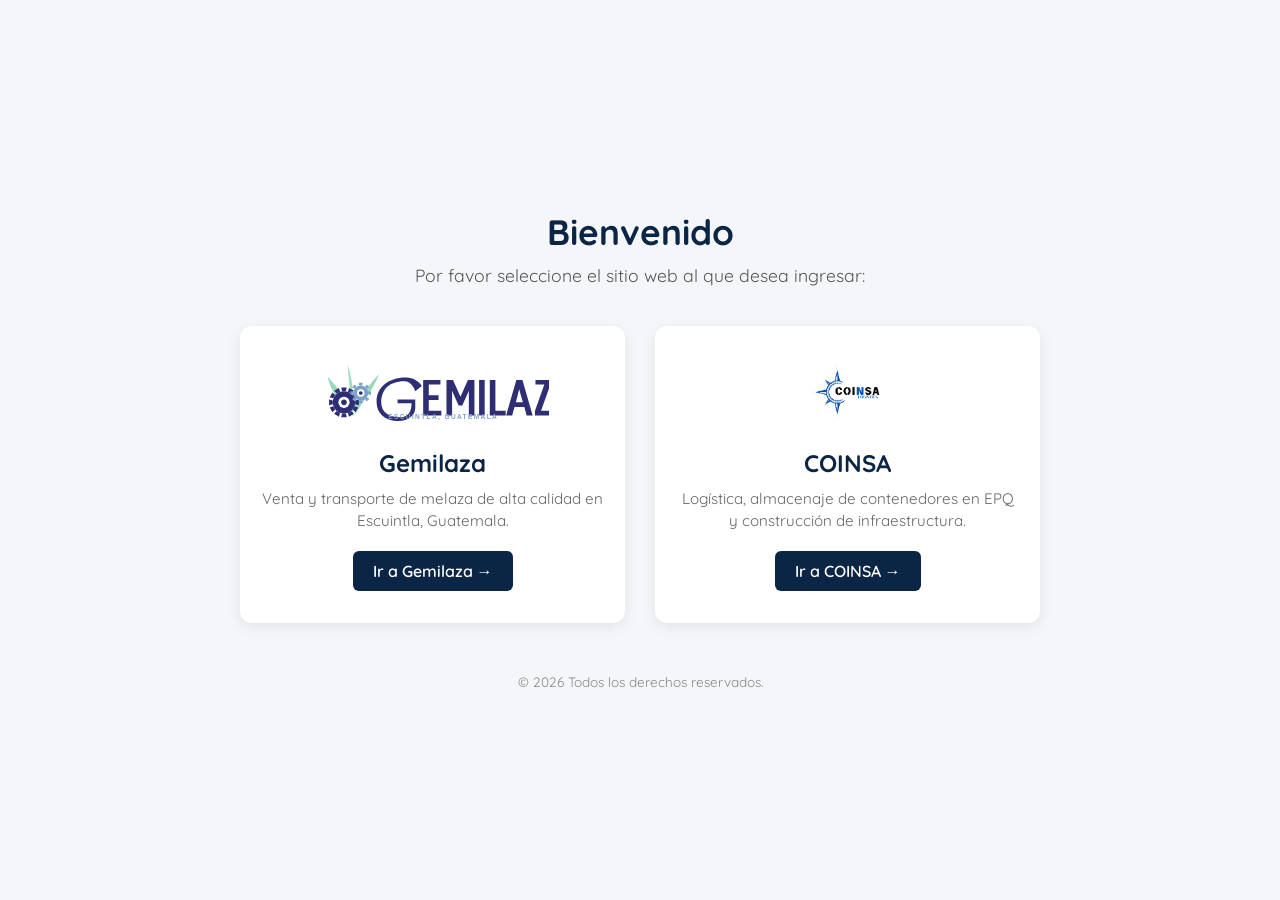
<file: index.html>
<!DOCTYPE html>
<html lang="es">
<head>
  <meta charset="UTF-8">
  <meta name="viewport" content="width=device-width, initial-scale=1.0">
  <title>Selección de Empresa | Gemilaza y COINSA</title>
  <link rel="preconnect" href="https://fonts.googleapis.com">
  <link rel="preconnect" href="https://fonts.gstatic.com" crossorigin>
  <link href="https://fonts.googleapis.com/css2?family=Quicksand:wght@400;600;700&display=swap" rel="stylesheet">
  <style>
    * {
      box-sizing: border-box;
      margin: 0;
      padding: 0;
    }
    body {
      font-family: 'Quicksand', sans-serif;
      background-color: #f4f6f9;
      color: #1c1c1c;
      display: flex;
      flex-direction: column;
      min-height: 100vh;
      align-items: center;
      justify-content: center;
      padding: 20px;
    }
    .container {
      max-width: 800px;
      width: 100%;
      text-align: center;
    }
    h1 {
      font-size: 2.2rem;
      margin-bottom: 10px;
      color: #0b2545;
    }
    p.subtitle {
      font-size: 1.1rem;
      color: #555;
      margin-bottom: 40px;
    }
    .cards-grid {
      display: grid;
      grid-template-columns: repeat(auto-fit, minmax(280px, 1fr));
      gap: 30px;
    }
    .card {
      background: #ffffff;
      border-radius: 12px;
      padding: 30px 20px;
      box-shadow: 0 4px 15px rgba(0,0,0,0.08);
      transition: transform 0.3s ease, box-shadow 0.3s ease;
      display: flex;
      flex-direction: column;
      align-items: center;
      text-decoration: none;
      color: inherit;
      border: 2px solid transparent;
    }
    .card:hover {
      transform: translateY(-5px);
      box-shadow: 0 8px 25px rgba(0,0,0,0.15);
      border-color: #0b2545;
    }
    .card-logo {
      height: 70px;
      object-fit: contain;
      margin-bottom: 20px;
    }
    .card-title {
      font-size: 1.5rem;
      font-weight: 700;
      margin-bottom: 10px;
      color: #0b2545;
    }
    .card-desc {
      font-size: 0.95rem;
      color: #666;
      line-height: 1.4;
      margin-bottom: 20px;
    }
    .btn {
      display: inline-block;
      padding: 10px 20px;
      border-radius: 6px;
      background-color: #0b2545;
      color: #fff;
      font-weight: 600;
      text-decoration: none;
      transition: background-color 0.2s ease;
    }
    .card:hover .btn {
      background-color: #134074;
    }
    footer {
      margin-top: 50px;
      font-size: 0.85rem;
      color: #888;
    }
  </style>
</head>
<body>
  <div class="container">
    <h1>Bienvenido</h1>
    <p class="subtitle">Por favor seleccione el sitio web al que desea ingresar:</p>

    <div class="cards-grid">
      <a href="./gemilaza/" class="card">
        <img src="./gemilaza/assets/images/logo.svg" alt="Gemilaza Logo" class="card-logo">
        <h2 class="card-title">Gemilaza</h2>
        <p class="card-desc">Venta y transporte de melaza de alta calidad en Escuintla, Guatemala.</p>
        <span class="btn">Ir a Gemilaza &rarr;</span>
      </a>

      <a href="./coinsa/" class="card">
        <img src="./coinsa/assets/images/logo-coinsa.jpg" alt="COINSA Logo" class="card-logo">
        <h2 class="card-title">COINSA</h2>
        <p class="card-desc">Logística, almacenaje de contenedores en EPQ y construcción de infraestructura.</p>
        <span class="btn">Ir a COINSA &rarr;</span>
      </a>
    </div>

    <footer>
      &copy; 2026 Todos los derechos reservados.
    </footer>
  </div>
</body>
</html>
</file>
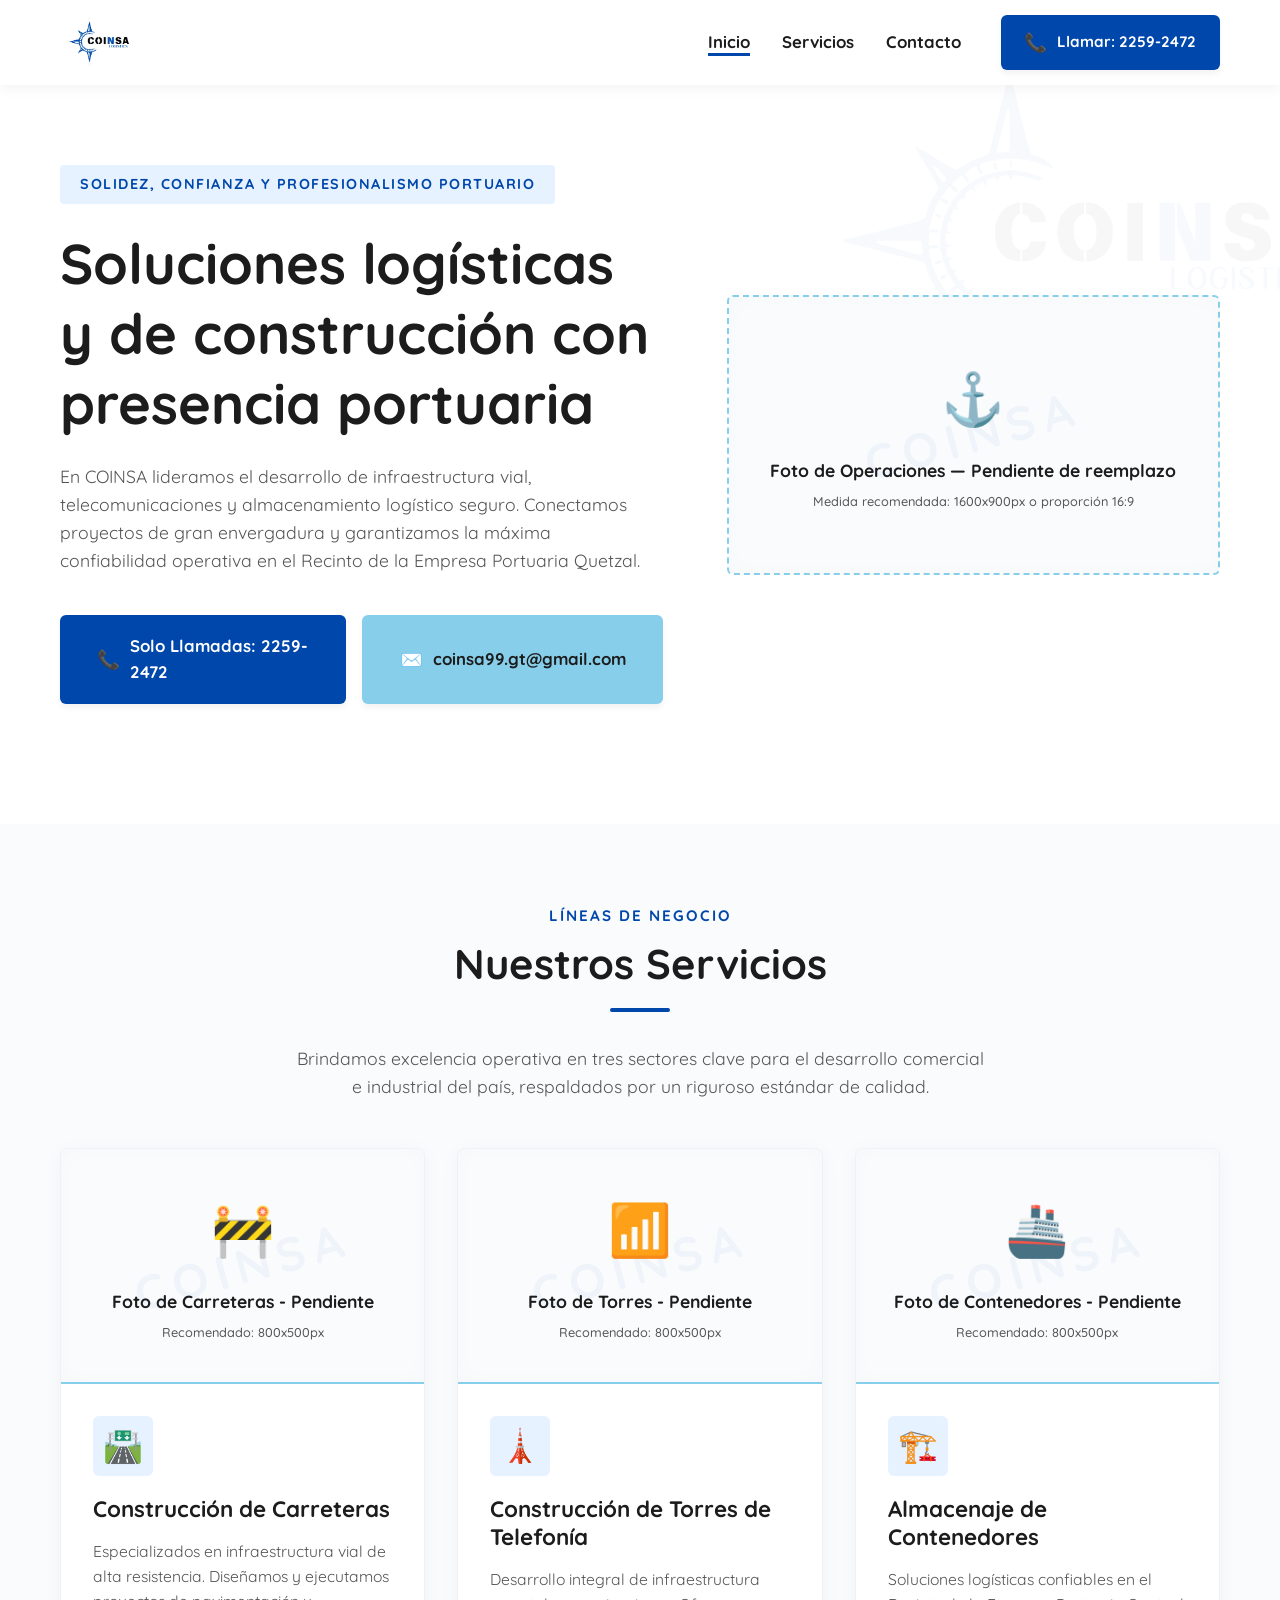
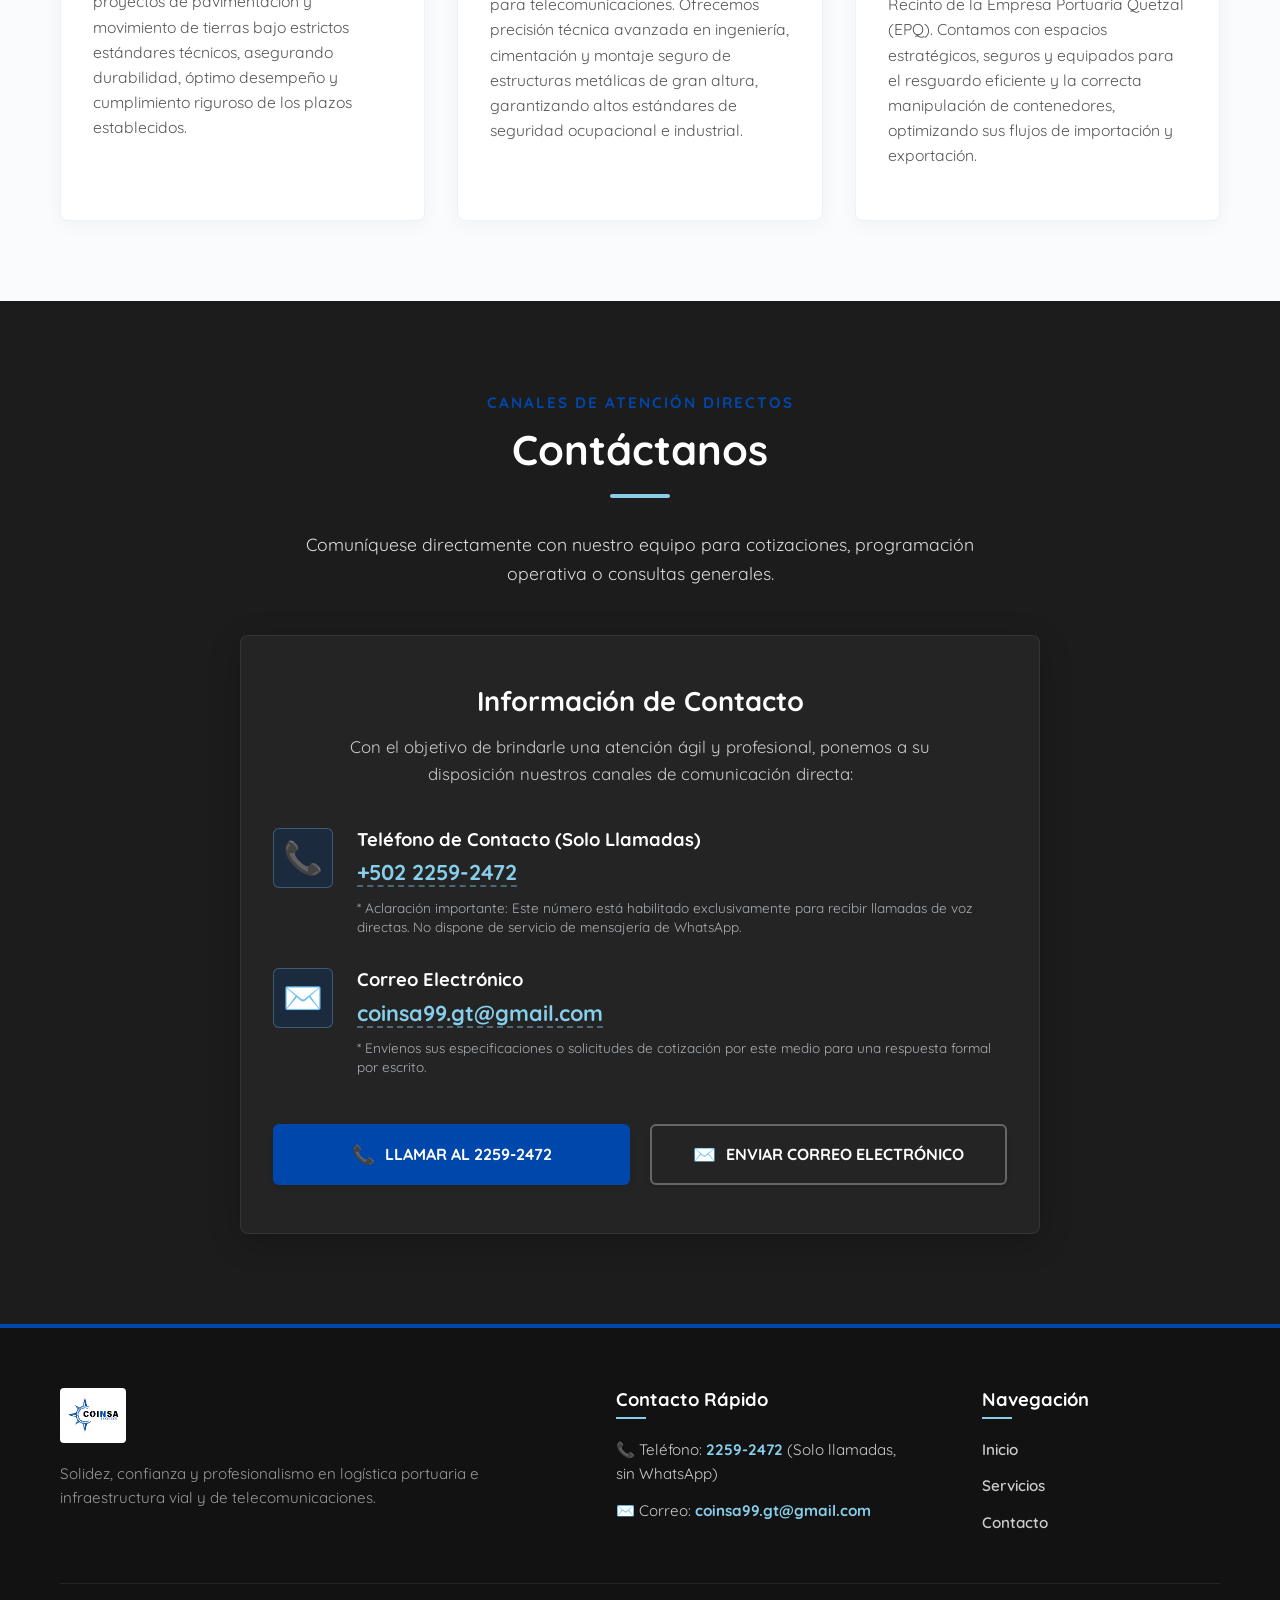
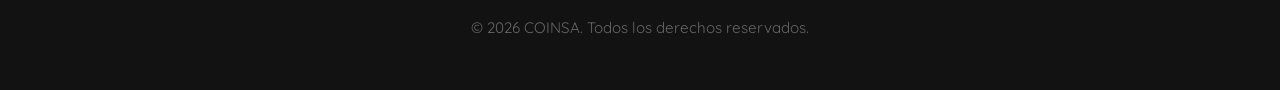
<file: coinsa/index.html>
<!DOCTYPE html>
<html lang="es">
<head>
  <meta charset="UTF-8">
  <meta name="viewport" content="width=device-width, initial-scale=1.0">
  <title>COINSA | Logística, Almacenaje de Contenedores y Construcción en Guatemala</title>

  <!-- SEO Meta Tags -->
  <meta name="description" content="COINSA es su socio estratégico y confiable en Guatemala para servicios de almacenaje de contenedores en el Recinto Portuario de la Empresa Portuaria Quetzal, construcción de carreteras de alta calidad y torres de telefonía.">
  <meta name="keywords" content="COINSA, logística, almacenaje de contenedores, Empresa Portuaria Quetzal, Puerto Quetzal, construcción de carreteras, torres de telefonía, telecomunicaciones, infraestructura vial, Guatemala">
  <meta name="author" content="COINSA">

  <!-- Open Graph Meta Tags (Social Media Integration) -->
  <meta property="og:title" content="COINSA | Logística, Almacenaje de Contenedores y Construcción en Guatemala">
  <meta property="og:description" content="Ofrecemos soluciones integrales en logística, almacenaje de contenedores, construcción vial e infraestructura de telecomunicaciones en Guatemala.">
  <meta property="og:image" content="assets/images/logo-coinsa.jpg">
  <meta property="og:type" content="website">

  <!-- Favicon -->
  <link rel="icon" type="image/jpeg" href="assets/images/logo-coinsa.jpg">

  <!-- Google Fonts Connection and Import -->
  <link rel="preconnect" href="https://fonts.googleapis.com">
  <link rel="preconnect" href="https://fonts.gstatic.com" crossorigin>
  <link href="https://fonts.googleapis.com/css2?family=Quicksand:wght@300;400;500;600;700&display=swap" rel="stylesheet">

  <!-- Custom Stylesheet -->
  <link rel="stylesheet" href="css/styles.css">
</head>
<body>

  <!-- Header / Navbar -->
  <header class="header">
    <div class="container header-container">
      <a href="#inicio" class="logo-link" aria-label="COINSA Inicio">
        <img src="assets/images/logo-coinsa.jpg" alt="COINSA Logo" class="logo-img">
      </a>

      <!-- Hamburger Menu (Mobile Toggle) -->
      <button class="menu-toggle" id="menu-toggle" aria-expanded="false" aria-controls="primary-navigation" aria-label="Abrir menú de navegación">
        <span class="hamburger-bar"></span>
        <span class="hamburger-bar"></span>
        <span class="hamburger-bar"></span>
      </button>

      <!-- Navigation Menu -->
      <nav class="nav-menu" id="primary-navigation" role="navigation">
        <ul class="nav-list">
          <li><a href="#inicio" class="nav-link active">Inicio</a></li>
          <li><a href="#servicios" class="nav-link">Servicios</a></li>
          <li><a href="#contacto" class="nav-link">Contacto</a></li>
        </ul>
        <!-- CTA inside mobile navigation and visible in desktop header -->
        <div class="nav-cta">
          <a href="tel:+50222592472" class="btn btn-primary btn-header">
            <span class="btn-icon">📞</span> Llamar: 2259-2472
          </a>
        </div>
      </nav>
    </div>
  </header>

  <main>
    <!-- Hero Section -->
    <section id="inicio" class="hero-section">
      <!-- Decorative background (baja opacidad, managed by CSS) -->
      <div class="hero-bg-decoration"></div>

      <div class="container hero-container">
        <div class="hero-content">
          <span class="hero-tagline animate-fade-in">Solidez, Confianza y Profesionalismo Portuario</span>
          <h1 class="hero-title animate-fade-in">Soluciones logísticas y de construcción con presencia portuaria</h1>
          <p class="hero-description animate-fade-in">
            En COINSA lideramos el desarrollo de infraestructura vial, telecomunicaciones y almacenamiento logístico seguro. Conectamos proyectos de gran envergadura y garantizamos la máxima confiabilidad operativa en el Recinto de la Empresa Portuaria Quetzal.
          </p>

          <div class="hero-ctas animate-fade-in">
            <a href="tel:+50222592472" class="btn btn-primary btn-lg" aria-label="Llamar a COINSA al teléfono 2259-2472">
              <span class="btn-icon">📞</span> Solo Llamadas: 2259-2472
            </a>
            <a href="mailto:coinsa99.gt@gmail.com" class="btn btn-secondary btn-lg" aria-label="Enviar correo a coinsa99.gt@gmail.com">
              <span class="btn-icon">✉️</span> coinsa99.gt@gmail.com
            </a>
          </div>
        </div>

        <div class="hero-media animate-fade-in">
          <!-- ESPACIO RESERVADO PARA FOTOGRAFÍA: Operaciones de COINSA -->
          <div class="image-placeholder hero-placeholder" aria-label="Foto general de operaciones de COINSA - pendiente de reemplazo">
            <div class="placeholder-icon">⚓</div>
            <div class="placeholder-text">Foto de Operaciones — Pendiente de reemplazo</div>
            <div class="placeholder-size">Medida recomendada: 1600x900px o proporción 16:9</div>
          </div>
        </div>
      </div>
    </section>

    <!-- Nuestros Servicios -->
    <section id="servicios" class="services-section bg-alt scroll-animate">
      <div class="container">
        <div class="section-header text-center">
          <span class="section-subtitle">Líneas de Negocio</span>
          <h2 class="section-title">Nuestros Servicios</h2>
          <div class="section-divider"></div>
          <p class="section-intro">Brindamos excelencia operativa en tres sectores clave para el desarrollo comercial e industrial del país, respaldados por un riguroso estándar de calidad.</p>
        </div>

        <div class="services-grid">
          <!-- Servicio 1: Construcción de Carreteras -->
          <div class="service-card">
            <!-- PLACEHOLDER PARA FOTOGRAFÍA DE CARRETERAS -->
            <!-- El cliente podrá reemplazar esta imagen simplemente modificando el 'src' -->
            <div class="image-placeholder service-card-media" aria-label="Foto de construcción de carreteras - pendiente">
              <div class="placeholder-icon">🚧</div>
              <div class="placeholder-text">Foto de Carreteras - Pendiente</div>
              <div class="placeholder-size">Recomendado: 800x500px</div>
            </div>

            <div class="service-card-content">
              <div class="service-icon-container">
                <span class="service-icon">🛣️</span>
              </div>
              <h3 class="service-card-title">Construcción de Carreteras</h3>
              <p class="service-card-description">
                Especializados en infraestructura vial de alta resistencia. Diseñamos y ejecutamos proyectos de pavimentación y movimiento de tierras bajo estrictos estándares técnicos, asegurando durabilidad, óptimo desempeño y cumplimiento riguroso de los plazos establecidos.
              </p>
            </div>
          </div>

          <!-- Servicio 2: Construcción de Torres de Telefonía -->
          <div class="service-card">
            <!-- PLACEHOLDER PARA FOTOGRAFÍA DE TORRES DE TELEFONÍA -->
            <div class="image-placeholder service-card-media" aria-label="Foto de construcción de torres de telefonía - pendiente">
              <div class="placeholder-icon">📶</div>
              <div class="placeholder-text">Foto de Torres - Pendiente</div>
              <div class="placeholder-size">Recomendado: 800x500px</div>
            </div>

            <div class="service-card-content">
              <div class="service-icon-container">
                <span class="service-icon">🗼</span>
              </div>
              <h3 class="service-card-title">Construcción de Torres de Telefonía</h3>
              <p class="service-card-description">
                Desarrollo integral de infraestructura para telecomunicaciones. Ofrecemos precisión técnica avanzada en ingeniería, cimentación y montaje seguro de estructuras metálicas de gran altura, garantizando altos estándares de seguridad ocupacional e industrial.
              </p>
            </div>
          </div>

          <!-- Servicio 3: Almacenaje de Contenedores -->
          <div class="service-card">
            <!-- PLACEHOLDER PARA FOTOGRAFÍA DE ALMACENAJE DE CONTENEDORES -->
            <div class="image-placeholder service-card-media" aria-label="Foto de almacenaje de contenedores - pendiente">
              <div class="placeholder-icon">🚢</div>
              <div class="placeholder-text">Foto de Contenedores - Pendiente</div>
              <div class="placeholder-size">Recomendado: 800x500px</div>
            </div>

            <div class="service-card-content">
              <div class="service-icon-container">
                <span class="service-icon">🏗️</span>
              </div>
              <h3 class="service-card-title">Almacenaje de Contenedores</h3>
              <p class="service-card-description">
                Soluciones logísticas confiables en el Recinto de la Empresa Portuaria Quetzal (EPQ). Contamos con espacios estratégicos, seguros y equipados para el resguardo eficiente y la correcta manipulación de contenedores, optimizando sus flujos de importación y exportación.
              </p>
            </div>
          </div>
        </div>
      </div>
    </section>

    <!-- Sección de Contacto -->
    <section id="contacto" class="contact-section scroll-animate">
      <div class="container">
        <div class="section-header text-center">
          <span class="section-subtitle">Canales de Atención Directos</span>
          <h2 class="section-title text-white">Contáctanos</h2>
          <div class="section-divider border-white"></div>
          <p class="section-intro text-white" style="opacity: 0.85;">Comuníquese directamente con nuestro equipo para cotizaciones, programación operativa o consultas generales.</p>
        </div>

        <div class="contact-box-container">
          <div class="contact-info-card">
            <h3 class="contact-card-title">Información de Contacto</h3>
            <p class="contact-card-intro">Con el objetivo de brindarle una atención ágil y profesional, ponemos a su disposición nuestros canales de comunicación directa:</p>

            <div class="contact-info-list">
              <!-- Teléfono -->
              <div class="contact-info-item">
                <div class="contact-info-icon">📞</div>
                <div class="contact-info-body">
                  <h4>Teléfono de Contacto (Solo Llamadas)</h4>
                  <p><a href="tel:+50222592472" class="contact-highlight-link">+502 2259-2472</a></p>
                  <span class="contact-note">* Aclaración importante: Este número está habilitado exclusivamente para recibir llamadas de voz directas. No dispone de servicio de mensajería de WhatsApp.</span>
                </div>
              </div>

              <!-- Correo -->
              <div class="contact-info-item">
                <div class="contact-info-icon">✉️</div>
                <div class="contact-info-body">
                  <h4>Correo Electrónico</h4>
                  <p><a href="mailto:coinsa99.gt@gmail.com" class="contact-highlight-link">coinsa99.gt@gmail.com</a></p>
                  <span class="contact-note">* Envíenos sus especificaciones o solicitudes de cotización por este medio para una respuesta formal por escrito.</span>
                </div>
              </div>
            </div>

            <!-- Action buttons -->
            <div class="contact-buttons-row">
              <a href="tel:+50222592472" class="btn btn-call" aria-label="Llamar al teléfono directo de COINSA 2259-2472">
                <span class="btn-icon">📞</span> LLAMAR AL 2259-2472
              </a>
              <a href="mailto:coinsa99.gt@gmail.com" class="btn btn-email" aria-label="Enviar correo a coinsa99.gt@gmail.com">
                <span class="btn-icon">✉️</span> ENVIAR CORREO ELECTRÓNICO
              </a>
            </div>
          </div>
        </div>
      </div>
    </section>
  </main>

  <!-- Footer -->
  <footer class="footer">
    <div class="container footer-container">
      <div class="footer-top">
        <div class="footer-brand">
          <img src="assets/images/logo-coinsa.jpg" alt="COINSA Logo" class="logo-footer">
          <p class="footer-slogan">Solidez, confianza y profesionalismo en logística portuaria e infraestructura vial y de telecomunicaciones.</p>
        </div>

        <div class="footer-info">
          <h4>Contacto Rápido</h4>
          <p>📞 Teléfono: <a href="tel:+50222592472" class="footer-link">2259-2472</a> (Solo llamadas, sin WhatsApp)</p>
          <p>✉️ Correo: <a href="mailto:coinsa99.gt@gmail.com" class="footer-link">coinsa99.gt@gmail.com</a></p>
        </div>

        <div class="footer-links-col">
          <h4>Navegación</h4>
          <ul class="footer-links">
            <li><a href="#inicio">Inicio</a></li>
            <li><a href="#servicios">Servicios</a></li>
            <li><a href="#contacto">Contacto</a></li>
          </ul>
        </div>
      </div>

      <div class="footer-bottom text-center">
        <p>&copy; 2026 COINSA. Todos los derechos reservados.</p>
      </div>
    </div>
  </footer>

  <!-- Custom JavaScript -->
  <script src="js/main.js"></script>
</body>
</html>
</file>
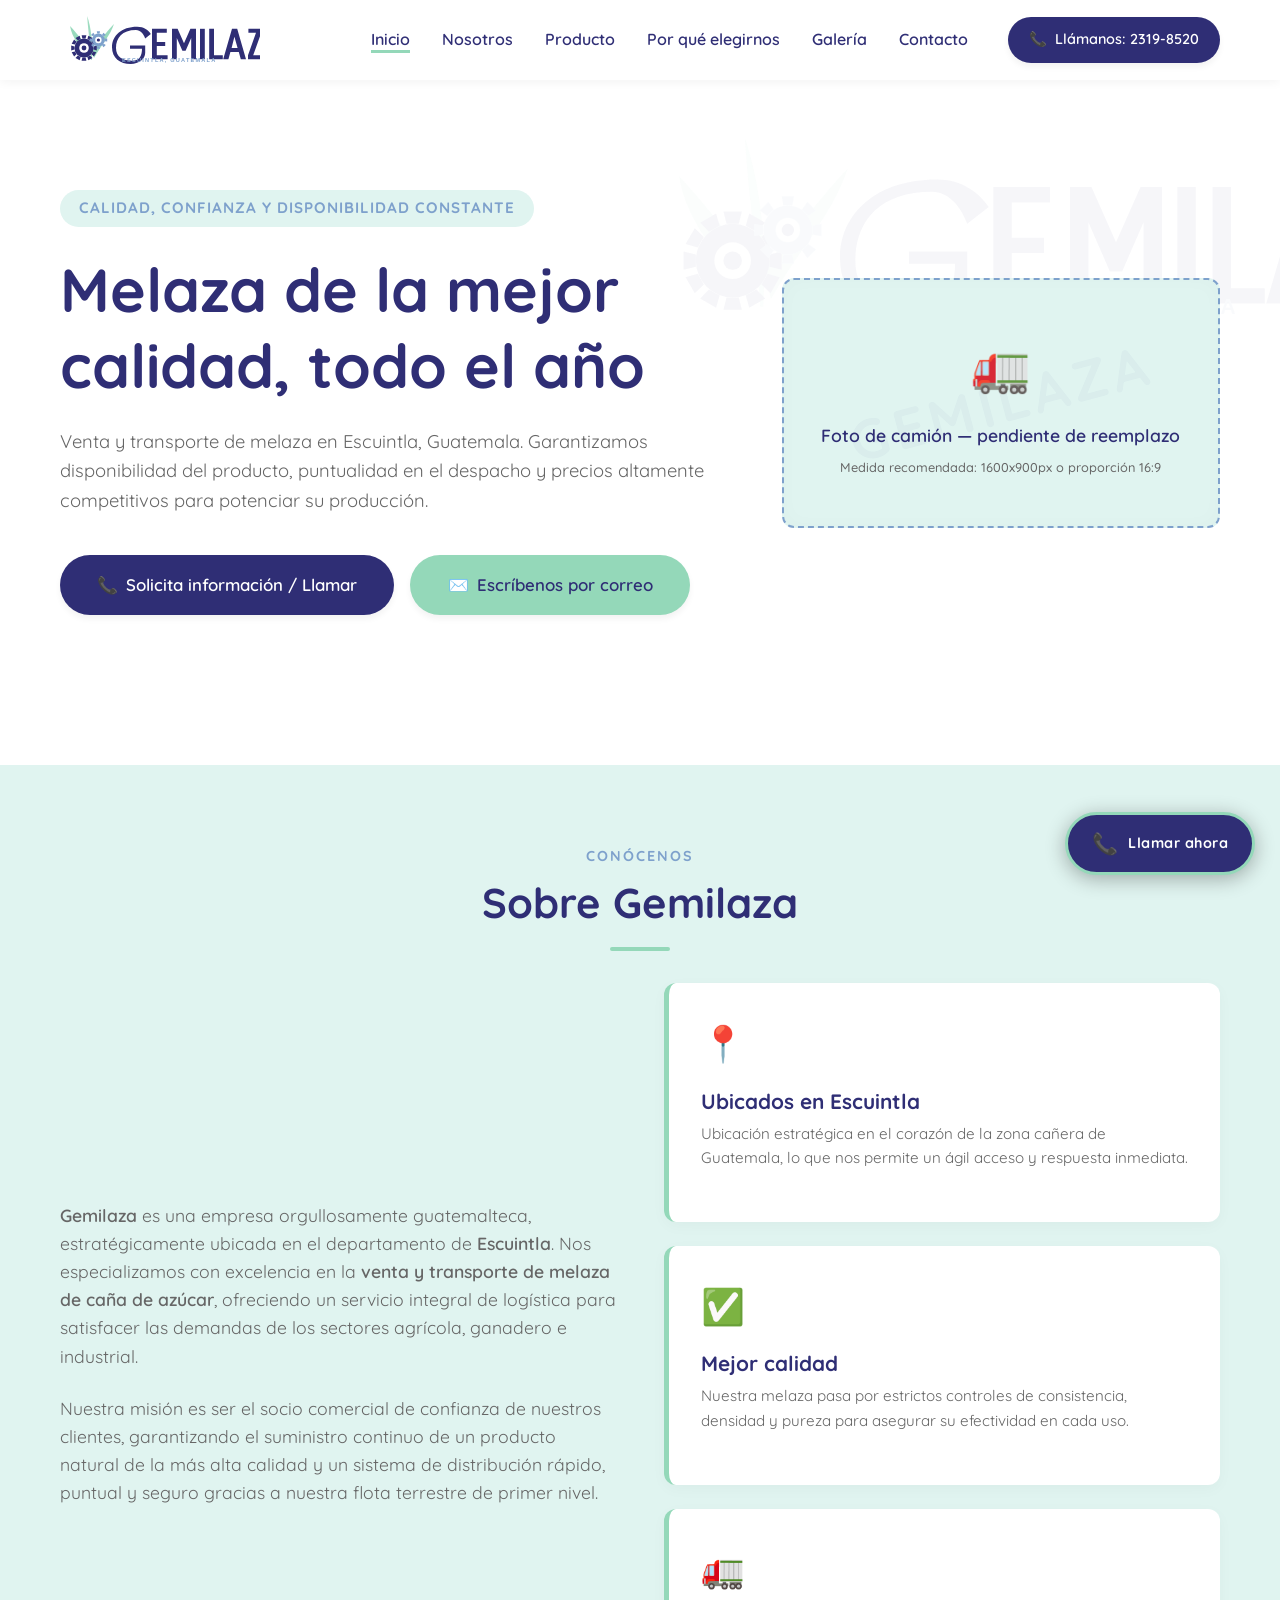
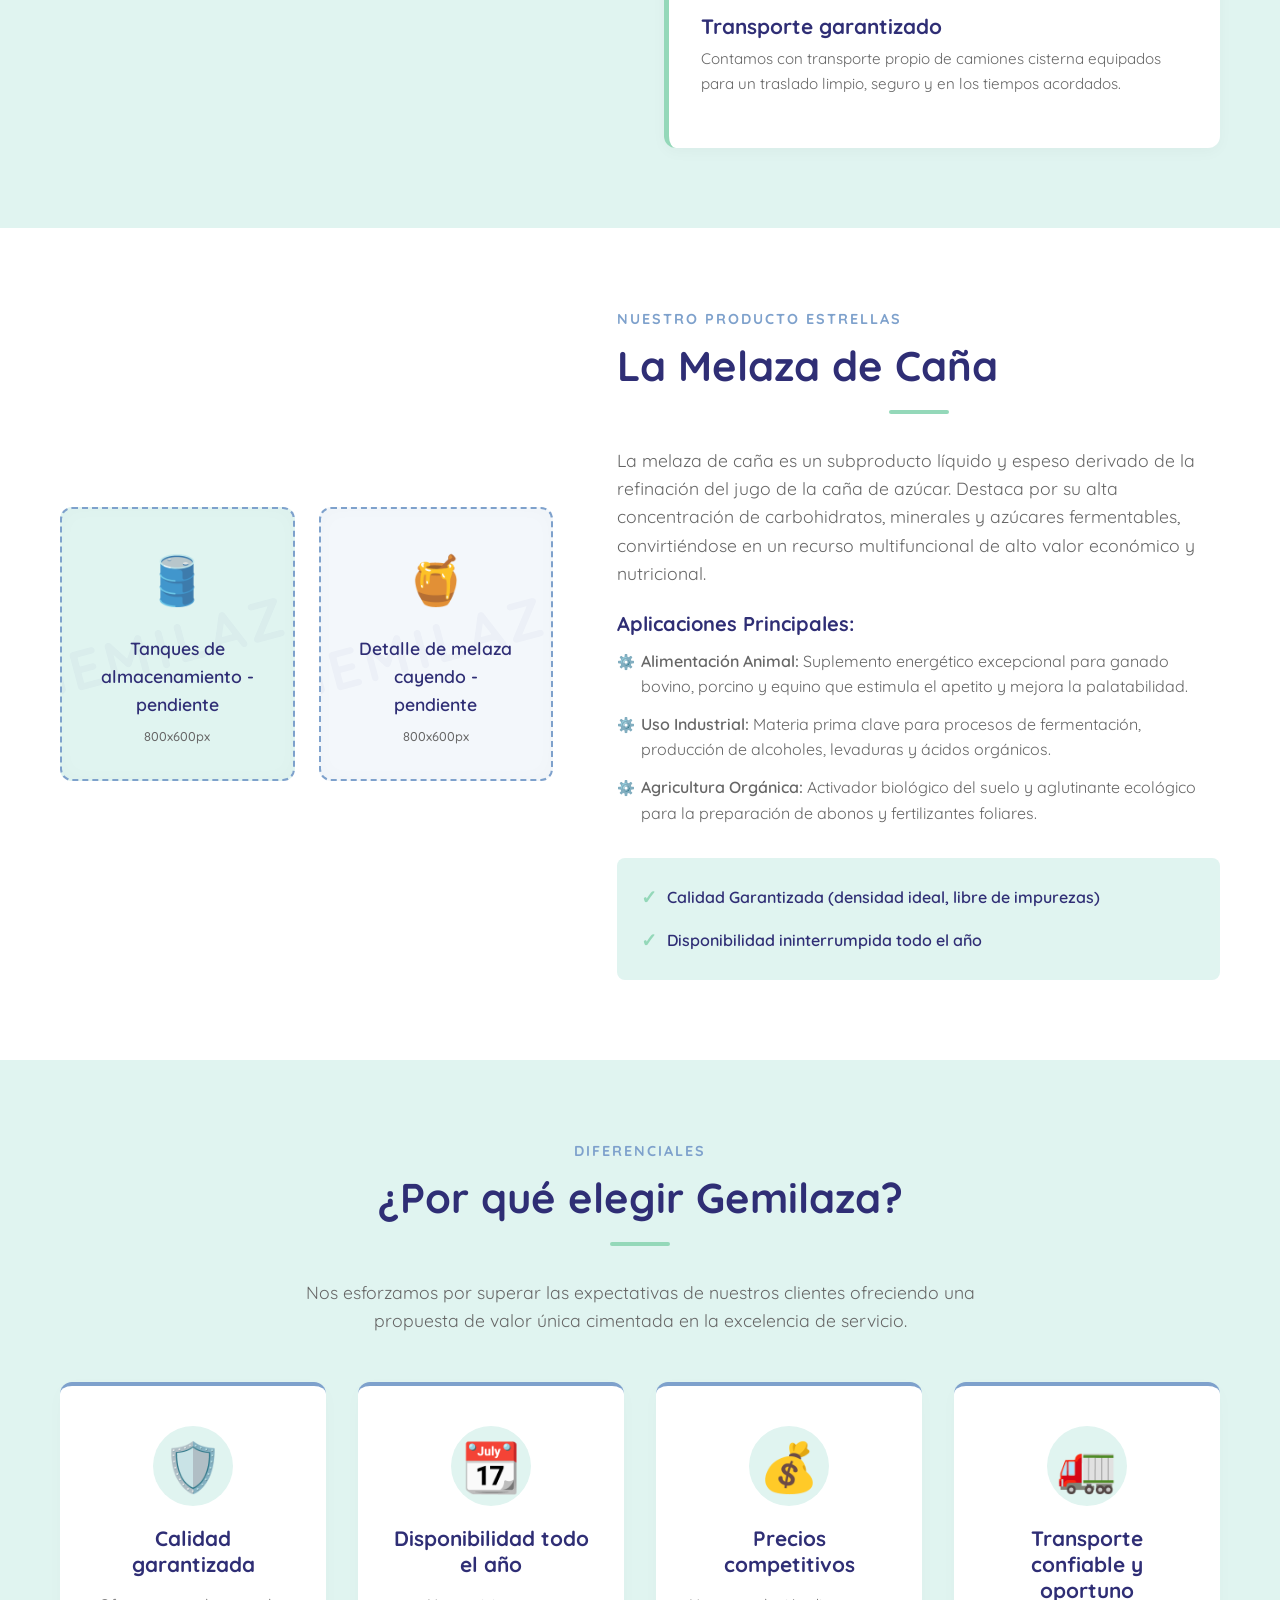
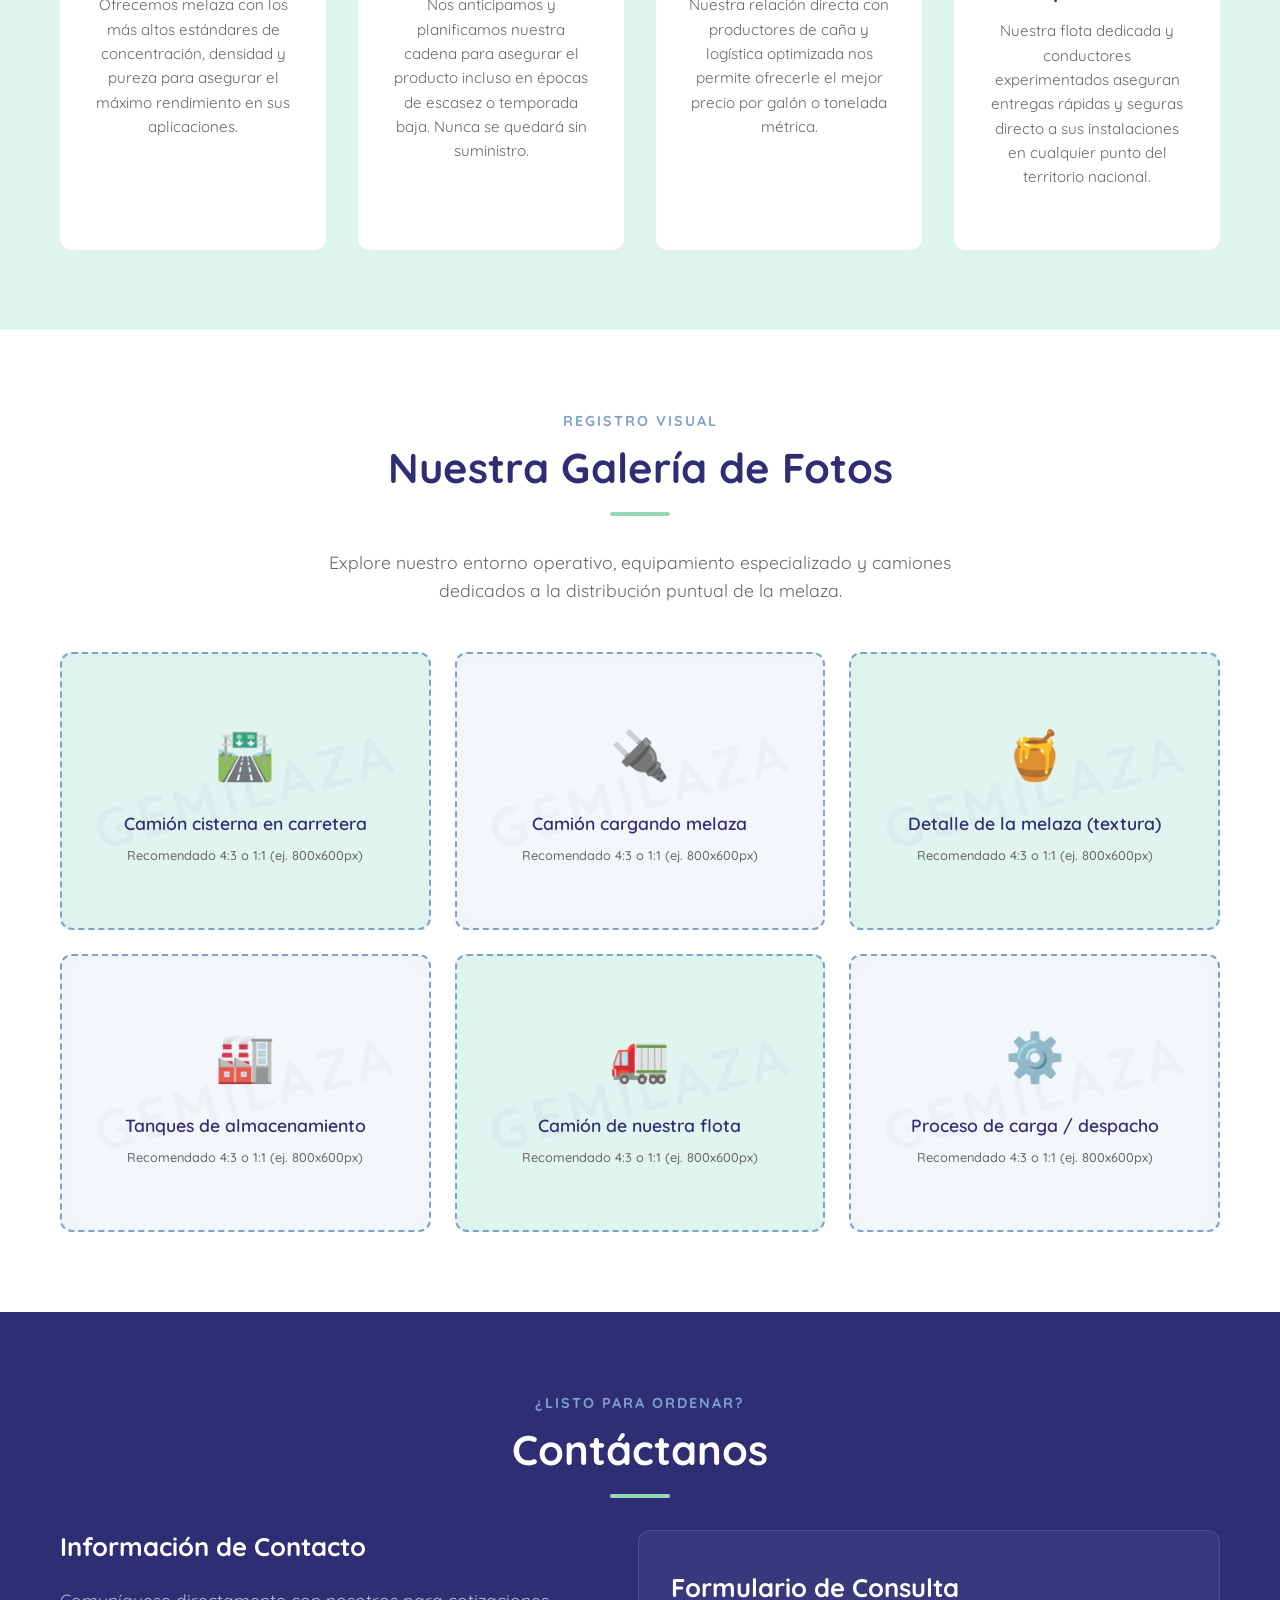
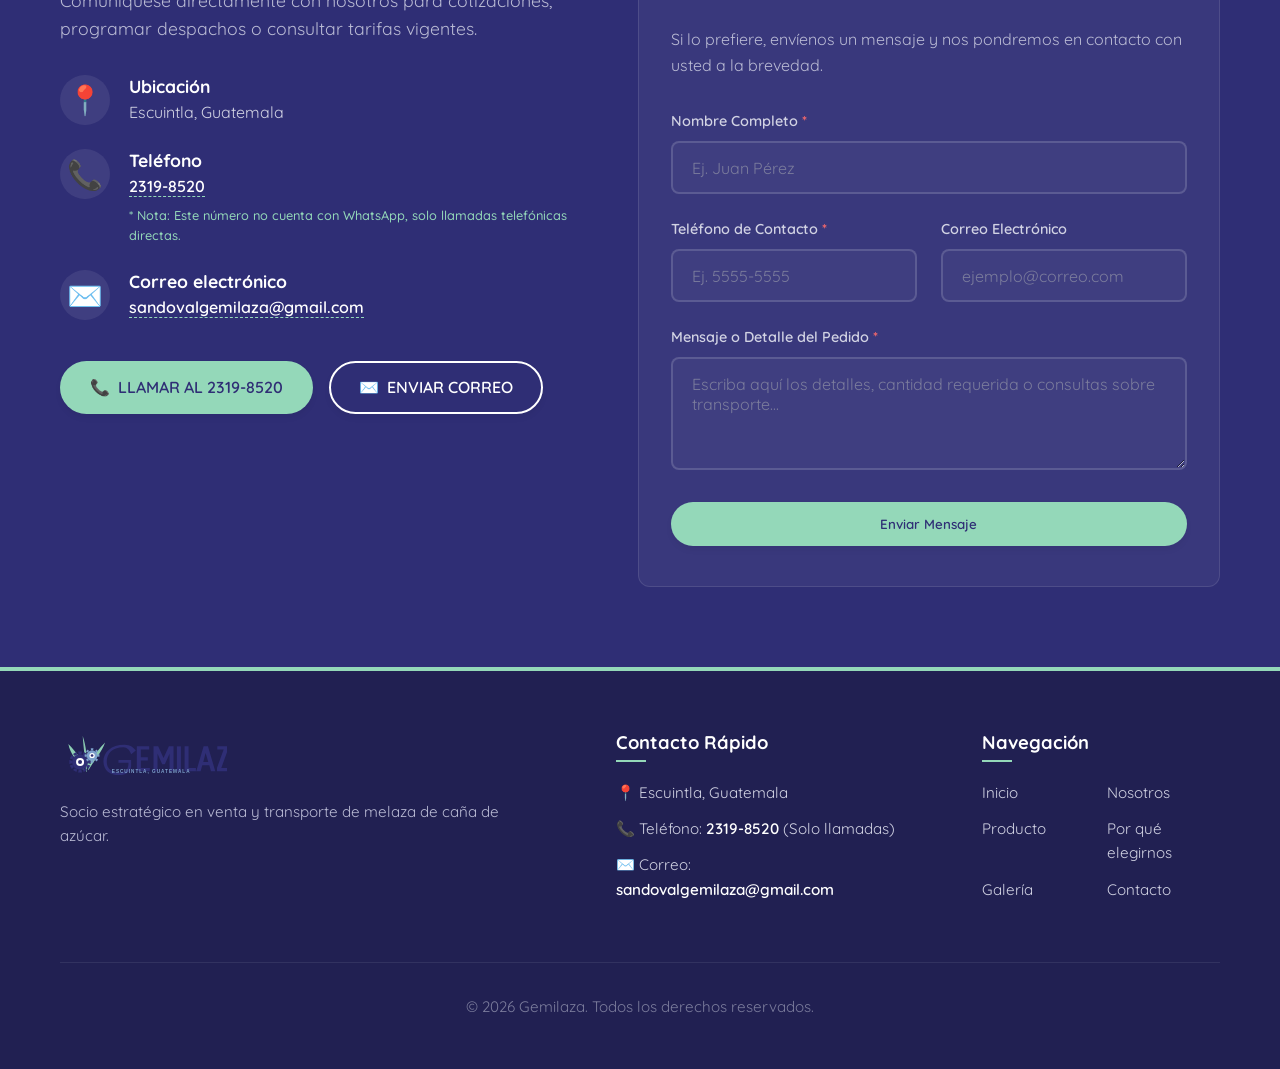
<file: gemilaza/index.html>
<!DOCTYPE html>
<html lang="es">
<head>
  <meta charset="UTF-8">
  <meta name="viewport" content="width=device-width, initial-scale=1.0">
  <title>Gemilaza | Venta y Transporte de Melaza en Escuintla, Guatemala</title>

  <!-- SEO Meta Tags -->
  <meta name="description" content="Gemilaza es su socio confiable en Escuintla, Guatemala para la venta y transporte de melaza de alta calidad. Disponibilidad constante todo el año y transporte garantizado.">
  <meta name="keywords" content="melaza, venta de melaza, transporte de melaza, Escuintla, Guatemala, caña de azúcar, melaza de calidad, Gemilaza, transporte de melaza Guatemala, melaza Escuintla">
  <meta name="author" content="Gemilaza">

  <!-- Open Graph Meta Tags (Social Media Integration) -->
  <meta property="og:title" content="Gemilaza | Venta y Transporte de Melaza en Escuintla, Guatemala">
  <meta property="og:description" content="Venta y transporte de melaza con calidad garantizada y disponibilidad constante todo el año. Ubicados en Escuintla. Solicite información hoy.">
  <meta property="og:image" content="assets/images/logo.svg">
  <meta property="og:type" content="website">

  <!-- Favicon -->
  <link rel="icon" type="image/svg+xml" href="assets/images/logo.svg">

  <!-- Google Fonts Connection and Import -->
  <link rel="preconnect" href="https://fonts.googleapis.com">
  <link rel="preconnect" href="https://fonts.gstatic.com" crossorigin>
  <link href="https://fonts.googleapis.com/css2?family=Quicksand:wght@300;400;500;600;700&display=swap" rel="stylesheet">

  <!-- Custom Stylesheet -->
  <link rel="stylesheet" href="css/styles.css">
</head>
<body>

  <!-- Header / Navbar -->
  <header class="header">
    <div class="container header-container">
      <a href="#inicio" class="logo-link" aria-label="Gemilaza Inicio">
        <img src="assets/images/logo.svg" alt="Gemilaza Logo" class="logo-img">
      </a>

      <!-- Hamburger Menu (Mobile Toggle) -->
      <button class="menu-toggle" id="menu-toggle" aria-expanded="false" aria-controls="primary-navigation" aria-label="Abrir menú de navegación">
        <span class="hamburger-bar"></span>
        <span class="hamburger-bar"></span>
        <span class="hamburger-bar"></span>
      </button>

      <!-- Navigation Menu -->
      <nav class="nav-menu" id="primary-navigation" role="navigation">
        <ul class="nav-list">
          <li><a href="#inicio" class="nav-link active">Inicio</a></li>
          <li><a href="#nosotros" class="nav-link">Nosotros</a></li>
          <li><a href="#producto" class="nav-link">Producto</a></li>
          <li><a href="#elegirnos" class="nav-link">Por qué elegirnos</a></li>
          <li><a href="#galeria" class="nav-link">Galería</a></li>
          <li><a href="#contacto" class="nav-link">Contacto</a></li>
        </ul>
        <!-- CTA inside mobile navigation and visible in desktop header -->
        <div class="nav-cta">
          <a href="tel:+50223198520" class="btn btn-primary btn-header">
            <span class="btn-icon">📞</span> Llámanos: 2319-8520
          </a>
        </div>
      </nav>
    </div>
  </header>

  <main>
    <!-- Hero Section -->
    <section id="inicio" class="hero-section">
      <!-- Decorative background gear/leaves (baja opacidad, managed by CSS) -->
      <div class="hero-bg-decoration"></div>

      <div class="container hero-container">
        <div class="hero-content">
          <span class="hero-tagline animate-fade-in">Calidad, Confianza y Disponibilidad Constante</span>
          <h1 class="hero-title animate-fade-in">Melaza de la mejor calidad, todo el año</h1>
          <p class="hero-description animate-fade-in">
            Venta y transporte de melaza en Escuintla, Guatemala. Garantizamos disponibilidad del producto, puntualidad en el despacho y precios altamente competitivos para potenciar su producción.
          </p>

          <div class="hero-ctas animate-fade-in">
            <a href="tel:+50223198520" class="btn btn-primary btn-lg" aria-label="Llamar a Gemilaza al teléfono 2319-8520">
              <span class="btn-icon">📞</span> Solicita información / Llamar
            </a>
            <a href="mailto:sandovalgemilaza@gmail.com" class="btn btn-secondary btn-lg" aria-label="Enviar correo a sandovalgemilaza@gmail.com">
              <span class="btn-icon">✉️</span> Escríbenos por correo
            </a>
          </div>
        </div>

        <div class="hero-media animate-fade-in">
          <!-- ESPACIO RESERVADO PARA FOTOGRAFÍA: Camión cisterna de melaza o melaza siendo transportada -->
          <!-- Reemplazar con foto real: camión de transporte / cisterna en carretera -->
          <div class="image-placeholder hero-placeholder" aria-label="Foto de camión de transporte de melaza - pendiente de reemplazo">
            <div class="placeholder-icon">🚛</div>
            <div class="placeholder-text">Foto de camión — pendiente de reemplazo</div>
            <div class="placeholder-size">Medida recomendada: 1600x900px o proporción 16:9</div>
          </div>
        </div>
      </div>
    </section>

    <!-- Sobre Gemilaza (Nosotros) -->
    <section id="nosotros" class="about-section bg-alt scroll-animate">
      <div class="container">
        <div class="section-header text-center">
          <span class="section-subtitle">Conócenos</span>
          <h2 class="section-title">Sobre Gemilaza</h2>
          <div class="section-divider"></div>
        </div>

        <div class="about-grid">
          <div class="about-text">
            <p><strong>Gemilaza</strong> es una empresa orgullosamente guatemalteca, estratégicamente ubicada en el departamento de <strong>Escuintla</strong>. Nos especializamos con excelencia en la <strong>venta y transporte de melaza de caña de azúcar</strong>, ofreciendo un servicio integral de logística para satisfacer las demandas de los sectores agrícola, ganadero e industrial.</p>
            <p>Nuestra misión es ser el socio comercial de confianza de nuestros clientes, garantizando el suministro continuo de un producto natural de la más alta calidad y un sistema de distribución rápido, puntual y seguro gracias a nuestra flota terrestre de primer nivel.</p>
          </div>

          <div class="about-cards">
            <!-- Card 1: Ubicación -->
            <div class="about-card">
              <div class="card-icon">📍</div>
              <h3 class="card-title">Ubicados en Escuintla</h3>
              <p class="card-description">Ubicación estratégica en el corazón de la zona cañera de Guatemala, lo que nos permite un ágil acceso y respuesta inmediata.</p>
            </div>

            <!-- Card 2: Calidad -->
            <div class="about-card">
              <div class="card-icon">✅</div>
              <h3 class="card-title">Mejor calidad</h3>
              <p class="card-description">Nuestra melaza pasa por estrictos controles de consistencia, densidad y pureza para asegurar su efectividad en cada uso.</p>
            </div>

            <!-- Card 3: Transporte -->
            <div class="about-card">
              <div class="card-icon">🚛</div>
              <h3 class="card-title">Transporte garantizado</h3>
              <p class="card-description">Contamos con transporte propio de camiones cisterna equipados para un traslado limpio, seguro y en los tiempos acordados.</p>
            </div>
          </div>
        </div>
      </div>
    </section>

    <!-- Nuestro producto (La Melaza) -->
    <section id="producto" class="product-section scroll-animate">
      <div class="container">
        <div class="product-grid">
          <div class="product-media">
            <!-- ESPACIOS RESERVADOS PARA FOTOGRAFÍA: Galería/grid de fotos de melaza, tanques o procesos -->
            <div class="product-images-inner">
              <!-- Reemplazar con foto real: Tanques de almacenamiento de melaza -->
              <div class="image-placeholder product-placeholder-1" aria-label="Foto de tanques de almacenamiento de melaza - pendiente">
                <div class="placeholder-icon">🛢️</div>
                <div class="placeholder-text">Tanques de almacenamiento - pendiente</div>
                <div class="placeholder-size">800x600px</div>
              </div>
              <!-- Reemplazar con foto real: Muestra de melaza cayendo o fluyendo (textura) -->
              <div class="image-placeholder product-placeholder-2" aria-label="Foto de detalle de la textura de la melaza - pendiente">
                <div class="placeholder-icon">🍯</div>
                <div class="placeholder-text">Detalle de melaza cayendo - pendiente</div>
                <div class="placeholder-size">800x600px</div>
              </div>
            </div>
          </div>

          <div class="product-info">
            <span class="section-subtitle">Nuestro Producto Estrellas</span>
            <h2 class="section-title">La Melaza de Caña</h2>
            <div class="section-divider"></div>

            <p class="product-description">
              La melaza de caña es un subproducto líquido y espeso derivado de la refinación del jugo de la caña de azúcar. Destaca por su alta concentración de carbohidratos, minerales y azúcares fermentables, convirtiéndose en un recurso multifuncional de alto valor económico y nutricional.
            </p>

            <h3 class="product-subtitle">Aplicaciones Principales:</h3>
            <ul class="product-uses">
              <li><strong>Alimentación Animal:</strong> Suplemento energético excepcional para ganado bovino, porcino y equino que estimula el apetito y mejora la palatabilidad.</li>
              <li><strong>Uso Industrial:</strong> Materia prima clave para procesos de fermentación, producción de alcoholes, levaduras y ácidos orgánicos.</li>
              <li><strong>Agricultura Orgánica:</strong> Activador biológico del suelo y aglutinante ecológico para la preparación de abonos y fertilizantes foliares.</li>
            </ul>

            <div class="product-highlights">
              <div class="highlight-item">
                <span class="highlight-bullet">✓</span>
                <span>Calidad Garantizada (densidad ideal, libre de impurezas)</span>
              </div>
              <div class="highlight-item">
                <span class="highlight-bullet">✓</span>
                <span>Disponibilidad ininterrumpida todo el año</span>
              </div>
            </div>
          </div>
        </div>
      </div>
    </section>

    <!-- Por qué elegir Gemilaza -->
    <section id="elegirnos" class="benefits-section bg-alt scroll-animate">
      <div class="container">
        <div class="section-header text-center">
          <span class="section-subtitle">Diferenciales</span>
          <h2 class="section-title">¿Por qué elegir Gemilaza?</h2>
          <div class="section-divider"></div>
          <p class="section-intro">Nos esforzamos por superar las expectativas de nuestros clientes ofreciendo una propuesta de valor única cimentada en la excelencia de servicio.</p>
        </div>

        <div class="benefits-grid">
          <!-- Beneficio 1 -->
          <div class="benefit-card">
            <div class="benefit-icon">🛡️</div>
            <h3 class="benefit-title">Calidad garantizada</h3>
            <p class="benefit-description">Ofrecemos melaza con los más altos estándares de concentración, densidad y pureza para asegurar el máximo rendimiento en sus aplicaciones.</p>
          </div>

          <!-- Beneficio 2 -->
          <div class="benefit-card">
            <div class="benefit-icon">📆</div>
            <h3 class="benefit-title">Disponibilidad todo el año</h3>
            <p class="benefit-description">Nos anticipamos y planificamos nuestra cadena para asegurar el producto incluso en épocas de escasez o temporada baja. Nunca se quedará sin suministro.</p>
          </div>

          <!-- Beneficio 3 -->
          <div class="benefit-card">
            <div class="benefit-icon">💰</div>
            <h3 class="benefit-title">Precios competitivos</h3>
            <p class="benefit-description">Nuestra relación directa con productores de caña y logística optimizada nos permite ofrecerle el mejor precio por galón o tonelada métrica.</p>
          </div>

          <!-- Beneficio 4 -->
          <div class="benefit-card">
            <div class="benefit-icon">🚛</div>
            <h3 class="benefit-title">Transporte confiable y oportuno</h3>
            <p class="benefit-description">Nuestra flota dedicada y conductores experimentados aseguran entregas rápidas y seguras directo a sus instalaciones en cualquier punto del territorio nacional.</p>
          </div>
        </div>
      </div>
    </section>

    <!-- Galería -->
    <section id="galeria" class="gallery-section scroll-animate">
      <div class="container">
        <div class="section-header text-center">
          <span class="section-subtitle">Registro Visual</span>
          <h2 class="section-title">Nuestra Galería de Fotos</h2>
          <div class="section-divider"></div>
          <p class="section-intro">Explore nuestro entorno operativo, equipamiento especializado y camiones dedicados a la distribución puntual de la melaza.</p>
        </div>

        <div class="gallery-grid">
          <!-- Placeholder 1: Camión cisterna en carretera -->
          <!-- Reemplazar con foto real: camión/melaza - Camión cisterna en carretera -->
          <div class="image-placeholder gallery-item" aria-label="Foto de camión cisterna en carretera - pendiente">
            <div class="placeholder-icon">🛣️</div>
            <div class="placeholder-text">Camión cisterna en carretera</div>
            <div class="placeholder-size">Recomendado 4:3 o 1:1 (ej. 800x600px)</div>
          </div>

          <!-- Placeholder 2: Camión cargando melaza -->
          <!-- Reemplazar con foto real: camión/melaza - Camión cargando melaza -->
          <div class="image-placeholder gallery-item" aria-label="Foto de camión cargando melaza - pendiente">
            <div class="placeholder-icon">🔌</div>
            <div class="placeholder-text">Camión cargando melaza</div>
            <div class="placeholder-size">Recomendado 4:3 o 1:1 (ej. 800x600px)</div>
          </div>

          <!-- Placeholder 3: Detalle de la melaza (color, textura) -->
          <!-- Reemplazar con foto real: camión/melaza - Detalle de la melaza color y textura -->
          <div class="image-placeholder gallery-item" aria-label="Foto de detalle de la melaza - pendiente">
            <div class="placeholder-icon">🍯</div>
            <div class="placeholder-text">Detalle de la melaza (textura)</div>
            <div class="placeholder-size">Recomendado 4:3 o 1:1 (ej. 800x600px)</div>
          </div>

          <!-- Placeholder 4: Tanques de almacenamiento -->
          <!-- Reemplazar con foto real: camión/melaza - Tanques de almacenamiento de la planta -->
          <div class="image-placeholder gallery-item" aria-label="Foto de tanques de almacenamiento de la planta - pendiente">
            <div class="placeholder-icon">🏭</div>
            <div class="placeholder-text">Tanques de almacenamiento</div>
            <div class="placeholder-size">Recomendado 4:3 o 1:1 (ej. 800x600px)</div>
          </div>

          <!-- Placeholder 5: Camión de la flota -->
          <!-- Reemplazar con foto real: camión/melaza - Camión de la flota de transporte -->
          <div class="image-placeholder gallery-item" aria-label="Foto de camión de la flota de transporte - pendiente">
            <div class="placeholder-icon">🚛</div>
            <div class="placeholder-text">Camión de nuestra flota</div>
            <div class="placeholder-size">Recomendado 4:3 o 1:1 (ej. 800x600px)</div>
          </div>

          <!-- Placeholder 6: Proceso de carga/despacho -->
          <!-- Reemplazar con foto real: camión/melaza - Proceso de carga y despacho -->
          <div class="image-placeholder gallery-item" aria-label="Foto del proceso de carga y despacho - pendiente">
            <div class="placeholder-icon">⚙️</div>
            <div class="placeholder-text">Proceso de carga / despacho</div>
            <div class="placeholder-size">Recomendado 4:3 o 1:1 (ej. 800x600px)</div>
          </div>
        </div>
      </div>
    </section>

    <!-- Contacto -->
    <section id="contacto" class="contact-section scroll-animate">
      <div class="container">
        <div class="section-header text-center">
          <span class="section-subtitle">¿Listo para ordenar?</span>
          <h2 class="section-title text-white">Contáctanos</h2>
          <div class="section-divider border-white"></div>
        </div>

        <div class="contact-grid">
          <!-- Contact Info Column -->
          <div class="contact-info">
            <h3 class="contact-subtitle">Información de Contacto</h3>
            <p class="contact-lead">Comuníquese directamente con nosotros para cotizaciones, programar despachos o consultar tarifas vigentes.</p>

            <div class="info-list">
              <!-- Ubicación -->
              <div class="info-item">
                <span class="info-icon">📍</span>
                <div class="info-body">
                  <h4>Ubicación</h4>
                  <p>Escuintla, Guatemala</p>
                </div>
              </div>

              <!-- Teléfono -->
              <div class="info-item">
                <span class="info-icon">📞</span>
                <div class="info-body">
                  <h4>Teléfono</h4>
                  <p><a href="tel:+50223198520" class="contact-link">2319-8520</a></p>
                  <span class="info-note">* Nota: Este número no cuenta con WhatsApp, solo llamadas telefónicas directas.</span>
                </div>
              </div>

              <!-- Correo -->
              <div class="info-item">
                <span class="info-icon">✉️</span>
                <div class="info-body">
                  <h4>Correo electrónico</h4>
                  <p><a href="mailto:sandovalgemilaza@gmail.com" class="contact-link">sandovalgemilaza@gmail.com</a></p>
                </div>
              </div>
            </div>

            <!-- Direct Quick Action CTAs -->
            <div class="contact-action-buttons">
              <a href="tel:+50223198520" class="btn btn-primary btn-call-now" aria-label="Llamar directamente al 2319-8520">
                <span class="btn-icon">📞</span> LLAMAR AL 2319-8520
              </a>
              <a href="mailto:sandovalgemilaza@gmail.com" class="btn btn-outline-white" aria-label="Enviar correo a sandovalgemilaza@gmail.com">
                <span class="btn-icon">✉️</span> ENVIAR CORREO
              </a>
            </div>
          </div>

          <!-- Contact Form Column -->
          <div class="contact-form-container">
            <h3 class="contact-subtitle">Formulario de Consulta</h3>
            <p class="form-lead">Si lo prefiere, envíenos un mensaje y nos pondremos en contacto con usted a la brevedad.</p>

            <form id="contact-form" class="contact-form" novalidate>
              <div class="form-group">
                <label for="form-name" class="form-label">Nombre Completo <span class="required">*</span></label>
                <input type="text" id="form-name" name="name" class="form-control" placeholder="Ej. Juan Pérez" required>
                <span class="error-msg" id="name-error">El nombre es requerido.</span>
              </div>

              <div class="form-row">
                <div class="form-group">
                  <label for="form-phone" class="form-label">Teléfono de Contacto <span class="required">*</span></label>
                  <input type="tel" id="form-phone" name="phone" class="form-control" placeholder="Ej. 5555-5555" required>
                  <span class="error-msg" id="phone-error">Ingrese un número telefónico válido de Guatemala (8 dígitos).</span>
                </div>

                <div class="form-group">
                  <label for="form-email" class="form-label">Correo Electrónico</label>
                  <input type="email" id="form-email" name="email" class="form-control" placeholder="ejemplo@correo.com">
                  <span class="error-msg" id="email-error">Ingrese un formato de correo válido.</span>
                </div>
              </div>

              <div class="form-group">
                <label for="form-message" class="form-label">Mensaje o Detalle del Pedido <span class="required">*</span></label>
                <textarea id="form-message" name="message" rows="4" class="form-control" placeholder="Escriba aquí los detalles, cantidad requerida o consultas sobre transporte..." required></textarea>
                <span class="error-msg" id="message-error">El mensaje es requerido.</span>
              </div>

              <button type="submit" class="btn btn-secondary btn-block" id="form-submit-btn">
                <span>Enviar Mensaje</span>
              </button>

              <div class="form-status" id="form-status" aria-live="polite"></div>
            </form>
          </div>
        </div>
      </div>
    </section>
  </main>

  <!-- Footer -->
  <footer class="footer">
    <div class="container footer-container">
      <div class="footer-top">
        <div class="footer-brand">
          <img src="assets/images/logo.svg" alt="Gemilaza Logo" class="logo-footer">
          <p class="footer-slogan">Socio estratégico en venta y transporte de melaza de caña de azúcar.</p>
        </div>

        <div class="footer-info">
          <h4>Contacto Rápido</h4>
          <p>📍 Escuintla, Guatemala</p>
          <p>📞 Teléfono: <a href="tel:+50223198520" class="footer-link">2319-8520</a> (Solo llamadas)</p>
          <p>✉️ Correo: <a href="mailto:sandovalgemilaza@gmail.com" class="footer-link">sandovalgemilaza@gmail.com</a></p>
        </div>

        <div class="footer-links-col">
          <h4>Navegación</h4>
          <ul class="footer-links">
            <li><a href="#inicio">Inicio</a></li>
            <li><a href="#nosotros">Nosotros</a></li>
            <li><a href="#producto">Producto</a></li>
            <li><a href="#elegirnos">Por qué elegirnos</a></li>
            <li><a href="#galeria">Galería</a></li>
            <li><a href="#contacto">Contacto</a></li>
          </ul>
        </div>
      </div>

      <div class="footer-bottom text-center">
        <p>&copy; 2026 Gemilaza. Todos los derechos reservados.</p>
      </div>
    </div>
  </footer>

  <!-- Floating Contact Button (Solo llamadas telefónicas, sin WhatsApp) -->
  <a href="tel:+50223198520" class="floating-call-btn" aria-label="Llamar directamente por teléfono a Gemilaza">
    <span class="floating-icon">📞</span>
    <span class="floating-text">Llamar ahora</span>
  </a>

  <!-- Custom JavaScript -->
  <script src="js/main.js"></script>
</body>
</html>
</file>
<file: coinsa/css/styles.css>
/* ==========================================================================
   COINSA Landing Page - Custom Stylesheet
   Design System: Mobile-First, Responsive, Modern UI
   ========================================================================== */

/* --- CSS VARIABLES & COLOR PALETTE --- */
:root {
  --color-primary: #0047AB;       /* Azul Náutico Profundo: Header links, buttons, icons, accents */
  --color-dark: #1C1C1C;          /* Negro Acero: Main text, headings, footer background */
  --color-secondary: #87CEEB;     /* Azul Celeste Horizonte: Section backgrounds, cards, separators */
  --color-accent: #C41E3A;        /* Rojo Cardenal: Action hover, highlighting, fine details (used sparingly) */
  --color-white: #ffffff;         /* Base white */
  --color-bg-light: #f9fbfd;      /* Very light grey-blue background for contrast */
  --color-text-body: #2C2C2C;     /* Body text color */
  --color-text-muted: #555555;    /* Muted body text */
  --font-main: 'Quicksand', sans-serif;
  --transition-speed: 0.3s;
  --transition-smooth: cubic-bezier(0.4, 0, 0.2, 1);
  --container-max-width: 1200px;
  --header-height: 85px;
}

/* --- RESET & BASE STYLES --- */
*, *::before, *::after {
  box-sizing: border-box;
  margin: 0;
  padding: 0;
}

html {
  scroll-behavior: smooth;
  font-size: 16px;
  -webkit-text-size-adjust: 100%;
}

body {
  font-family: var(--font-main);
  background-color: var(--color-white);
  color: var(--color-text-body);
  line-height: 1.6;
  font-weight: 400;
  overflow-x: hidden;
}

/* --- TYPOGRAPHY --- */
h1, h2, h3, h4, h5, h6 {
  color: var(--color-dark);
  font-weight: 700;
  line-height: 1.25;
  margin-bottom: 1rem;
}

p {
  margin-bottom: 1.25rem;
  font-weight: 400;
}

strong {
  font-weight: 700;
}

a {
  color: inherit;
  text-decoration: none;
  transition: all var(--transition-speed) var(--transition-smooth);
}

ul {
  list-style: none;
}

img {
  max-width: 100%;
  height: auto;
  display: block;
}

/* --- LAYOUT UTILITIES --- */
.container {
  width: 100%;
  max-width: var(--container-max-width);
  margin-left: auto;
  margin-right: auto;
  padding-left: 20px;
  padding-right: 20px;
}

section {
  padding: 80px 0;
}

.bg-alt {
  background-color: var(--color-bg-light);
}

.text-center {
  text-align: center;
}

.text-white {
  color: var(--color-white) !important;
}

/* --- SECTION HEADERS --- */
.section-subtitle {
  display: block;
  font-size: 0.95rem;
  font-weight: 700;
  color: var(--color-primary);
  text-transform: uppercase;
  letter-spacing: 2px;
  margin-bottom: 0.5rem;
}

.section-title {
  font-size: 2.2rem;
  color: var(--color-dark);
  margin-bottom: 1.2rem;
}

.section-divider {
  width: 60px;
  height: 4px;
  background-color: var(--color-primary);
  margin: 0 auto 2rem auto;
  border-radius: 2px;
}

.section-divider.border-white {
  background-color: var(--color-secondary);
}

.section-intro {
  max-width: 700px;
  margin: 0 auto 3rem auto;
  color: var(--color-text-muted);
  font-size: 1.1rem;
}

/* --- BUTTONS & CTAS --- */
.btn {
  display: inline-flex;
  align-items: center;
  justify-content: center;
  font-family: var(--font-main);
  font-weight: 700;
  padding: 0.85rem 1.85rem;
  border-radius: 6px; /* Slightly squared for professional solidity */
  border: 2px solid transparent;
  cursor: pointer;
  transition: all var(--transition-speed) var(--transition-smooth);
  box-shadow: 0 4px 6px rgba(0,0,0,0.05);
}

.btn-primary {
  background-color: var(--color-primary);
  color: var(--color-white);
}

.btn-primary:hover,
.btn-primary:focus {
  background-color: var(--color-accent);
  color: var(--color-white);
  box-shadow: 0 6px 12px rgba(196, 30, 58, 0.25);
  transform: translateY(-2px);
}

.btn-secondary {
  background-color: var(--color-secondary);
  color: var(--color-dark);
}

.btn-secondary:hover,
.btn-secondary:focus {
  background-color: var(--color-primary);
  color: var(--color-white);
  box-shadow: 0 6px 12px rgba(0, 71, 171, 0.2);
  transform: translateY(-2px);
}

.btn-lg {
  padding: 1rem 2.2rem;
  font-size: 1.05rem;
}

.btn-icon {
  margin-right: 10px;
  font-size: 1.15rem;
}

/* --- HEADER / NAVBAR --- */
.header {
  position: fixed;
  top: 0;
  left: 0;
  width: 100%;
  height: var(--header-height);
  background-color: rgba(255, 255, 255, 0.97);
  box-shadow: 0 2px 15px rgba(0,0,0,0.06);
  z-index: 1000;
  backdrop-filter: blur(10px);
  transition: all var(--transition-speed) ease;
}

.header-container {
  display: flex;
  align-items: center;
  justify-content: space-between;
  height: 100%;
}

.logo-link {
  display: flex;
  align-items: center;
  height: 100%;
  max-width: 200px;
}

.logo-img {
  height: 65px;
  width: auto;
  object-fit: contain;
  border-radius: 4px;
}

/* Nav Menu styles (Mobile first) */
.nav-menu {
  position: fixed;
  top: var(--header-height);
  left: -100%;
  width: 100%;
  height: calc(100vh - var(--header-height));
  background-color: var(--color-white);
  padding: 2.5rem 2rem;
  display: flex;
  flex-direction: column;
  gap: 2rem;
  box-shadow: 0 10px 15px rgba(0,0,0,0.05);
  transition: left var(--transition-speed) var(--transition-smooth);
  overflow-y: auto;
}

.nav-menu.open {
  left: 0;
}

.nav-list {
  display: flex;
  flex-direction: column;
  gap: 1.5rem;
}

.nav-link {
  font-size: 1.25rem;
  font-weight: 700;
  color: var(--color-dark);
  padding: 0.5rem 0;
  position: relative;
}

.nav-link::after {
  content: '';
  position: absolute;
  bottom: 0;
  left: 0;
  width: 0;
  height: 3px;
  background-color: var(--color-primary);
  transition: width var(--transition-speed) ease;
}

.nav-link:hover::after,
.nav-link:focus::after,
.nav-link.active::after {
  width: 100%;
}

.nav-cta {
  margin-top: auto;
}

.btn-header {
  width: 100%;
  font-size: 1rem;
}

/* Mobile Toggle Hamburger Icon */
.menu-toggle {
  display: flex;
  flex-direction: column;
  justify-content: space-between;
  width: 30px;
  height: 21px;
  background: transparent;
  border: none;
  cursor: pointer;
  z-index: 1001;
}

.hamburger-bar {
  width: 100%;
  height: 3px;
  background-color: var(--color-primary);
  border-radius: 2px;
  transition: all var(--transition-speed) var(--transition-smooth);
}

/* Animating Hamburger to Close State */
.menu-toggle.open .hamburger-bar:nth-child(1) {
  transform: translateY(9px) rotate(45deg);
}

.menu-toggle.open .hamburger-bar:nth-child(2) {
  opacity: 0;
}

.menu-toggle.open .hamburger-bar:nth-child(3) {
  transform: translateY(-9px) rotate(-45deg);
}

/* --- THE DYNAMIC PLACEHOLDER SYSTEM --- */
.image-placeholder {
  background-color: var(--color-bg-light);
  border: 2px dashed var(--color-secondary);
  border-radius: 6px;
  display: flex;
  flex-direction: column;
  align-items: center;
  justify-content: center;
  text-align: center;
  padding: 2.5rem 1.5rem;
  color: var(--color-dark);
  transition: all var(--transition-speed) ease;
  position: relative;
  overflow: hidden;
  box-shadow: inset 0 0 20px rgba(0, 0, 0, 0.02);
}

.image-placeholder::before {
  content: 'COINSA';
  position: absolute;
  font-size: 3rem;
  font-weight: 700;
  color: rgba(0, 71, 171, 0.04);
  top: 50%;
  left: 50%;
  transform: translate(-50%, -50%) rotate(-15deg);
  letter-spacing: 8px;
  pointer-events: none;
}

.image-placeholder:hover {
  border-color: var(--color-primary);
  background-color: #f0f7ff;
}

.placeholder-icon {
  font-size: 3.2rem;
  margin-bottom: 1rem;
  opacity: 0.9;
  color: var(--color-primary);
}

.placeholder-text {
  font-weight: 700;
  font-size: 1.1rem;
  margin-bottom: 0.4rem;
  color: var(--color-dark);
}

.placeholder-size {
  font-size: 0.8rem;
  color: var(--color-text-muted);
  font-weight: 500;
}

/* --- HERO SECTION --- */
.hero-section {
  position: relative;
  padding-top: calc(var(--header-height) + 50px);
  padding-bottom: 80px;
  background-color: var(--color-white);
  overflow: hidden;
}

.hero-bg-decoration {
  position: absolute;
  top: -10%;
  right: -10%;
  width: 50%;
  height: 80%;
  background-image: url('../assets/images/logo-coinsa.jpg');
  background-size: contain;
  background-repeat: no-repeat;
  background-position: center;
  opacity: 0.03;
  pointer-events: none;
}

.hero-container {
  display: grid;
  grid-template-columns: 1fr;
  gap: 3rem;
  align-items: center;
}

.hero-tagline {
  display: inline-block;
  font-size: 0.9rem;
  font-weight: 700;
  color: var(--color-primary);
  background-color: #e6f2ff;
  padding: 0.5rem 1.25rem;
  border-radius: 4px;
  margin-bottom: 1.5rem;
  text-transform: uppercase;
  letter-spacing: 1.5px;
}

.hero-title {
  font-size: 2.3rem;
  margin-bottom: 1.5rem;
  color: var(--color-dark);
}

.hero-description {
  font-size: 1.1rem;
  color: var(--color-text-muted);
  margin-bottom: 2.5rem;
}

.hero-ctas {
  display: flex;
  flex-direction: column;
  gap: 1rem;
}

.hero-placeholder {
  min-height: 280px;
  height: 100%;
}

/* --- NUESTROS SERVICIOS (3 CARDS) --- */
.services-grid {
  display: grid;
  grid-template-columns: 1fr;
  gap: 2.5rem;
}

.service-card {
  background-color: var(--color-white);
  border-radius: 8px;
  box-shadow: 0 4px 20px rgba(0,0,0,0.04);
  overflow: hidden;
  transition: all var(--transition-speed) var(--transition-smooth);
  display: flex;
  flex-direction: column;
  border: 1px solid #edf2f7;
}

.service-card:hover {
  transform: translateY(-8px);
  box-shadow: 0 10px 30px rgba(0, 71, 171, 0.08);
}

.service-card-media {
  min-height: 220px;
  border-radius: 0;
  border: none;
  border-bottom: 2px solid var(--color-secondary);
}

.service-card-content {
  padding: 2rem;
  display: flex;
  flex-direction: column;
  flex-grow: 1;
}

.service-icon-container {
  display: inline-flex;
  align-items: center;
  justify-content: center;
  width: 60px;
  height: 60px;
  border-radius: 6px;
  background-color: #e6f2ff;
  color: var(--color-primary);
  font-size: 2rem;
  margin-bottom: 1.2rem;
}

.service-card-title {
  font-size: 1.4rem;
  color: var(--color-dark);
  margin-bottom: 1rem;
}

.service-card-description {
  color: var(--color-text-muted);
  font-size: 0.98rem;
  line-height: 1.6;
}

/* --- SECCIÓN CONTACTO --- */
.contact-section {
  background-color: var(--color-dark);
  color: var(--color-white);
  padding: 90px 0;
}

.contact-box-container {
  max-width: 800px;
  margin: 2.5rem auto 0 auto;
}

.contact-info-card {
  background-color: rgba(255, 255, 255, 0.04);
  border: 1px solid rgba(255, 255, 255, 0.08);
  border-radius: 8px;
  padding: 3rem 2rem;
  box-shadow: 0 8px 32px rgba(0,0,0,0.2);
}

.contact-card-title {
  font-size: 1.7rem;
  color: var(--color-white);
  margin-bottom: 1rem;
  text-align: center;
}

.contact-card-intro {
  color: #cccccc;
  font-size: 1.05rem;
  margin-bottom: 2.5rem;
  text-align: center;
  max-width: 600px;
  margin-left: auto;
  margin-right: auto;
}

.contact-info-list {
  display: flex;
  flex-direction: column;
  gap: 2rem;
  margin-bottom: 3rem;
}

.contact-info-item {
  display: flex;
  gap: 1.5rem;
  align-items: flex-start;
}

.contact-info-icon {
  font-size: 2rem;
  background-color: rgba(0, 71, 171, 0.2);
  border: 1px solid rgba(135, 206, 235, 0.3);
  width: 60px;
  height: 60px;
  display: flex;
  align-items: center;
  justify-content: center;
  border-radius: 6px;
  color: var(--color-secondary);
  flex-shrink: 0;
}

.contact-info-body h4 {
  color: var(--color-white);
  font-size: 1.15rem;
  margin-bottom: 0.3rem;
}

.contact-info-body p {
  color: var(--color-white);
  font-size: 1.35rem;
  font-weight: 700;
  margin-bottom: 0.5rem;
}

.contact-highlight-link {
  color: var(--color-secondary);
  border-bottom: 2px dashed rgba(135, 206, 235, 0.4);
}

.contact-highlight-link:hover {
  color: var(--color-white);
  border-bottom-color: var(--color-white);
}

.contact-note {
  display: block;
  font-size: 0.85rem;
  color: #aaaeb3;
  line-height: 1.4;
}

.contact-buttons-row {
  display: flex;
  flex-direction: column;
  gap: 1.2rem;
}

.btn-call {
  background-color: var(--color-primary);
  color: var(--color-white);
  width: 100%;
}

.btn-call:hover {
  background-color: var(--color-accent);
  box-shadow: 0 6px 15px rgba(196, 30, 58, 0.3);
}

.btn-email {
  background-color: transparent;
  color: var(--color-white);
  border-color: rgba(255, 255, 255, 0.3);
  width: 100%;
}

.btn-email:hover {
  background-color: var(--color-white);
  color: var(--color-dark);
}

/* --- FOOTER --- */
.footer {
  background-color: #121212; /* Rich darker shade than steel black */
  color: var(--color-white);
  padding: 60px 0 30px 0;
  font-size: 0.95rem;
  border-top: 4px solid var(--color-primary);
}

.footer-top {
  display: grid;
  grid-template-columns: 1fr;
  gap: 3rem;
  margin-bottom: 3rem;
}

.logo-footer {
  height: 55px;
  width: auto;
  margin-bottom: 1.2rem;
  object-fit: contain;
  border-radius: 4px;
}

.footer-slogan {
  color: #999999;
  margin-bottom: 0;
}

.footer-top h4 {
  color: var(--color-white);
  font-size: 1.15rem;
  margin-bottom: 1.2rem;
  position: relative;
  padding-bottom: 0.5rem;
}

.footer-top h4::after {
  content: '';
  position: absolute;
  bottom: 0;
  left: 0;
  width: 30px;
  height: 2px;
  background-color: var(--color-secondary);
}

.footer-info p {
  color: #cccccc;
  margin-bottom: 0.75rem;
}

.footer-link {
  color: var(--color-secondary);
  font-weight: 700;
}

.footer-link:hover {
  color: var(--color-white);
}

.footer-links {
  display: flex;
  flex-direction: column;
  gap: 0.75rem;
}

.footer-links a {
  color: #cccccc;
  font-weight: 600;
}

.footer-links a:hover {
  color: var(--color-secondary);
  transform: translateX(3px);
}

.footer-bottom {
  padding-top: 2rem;
  border-top: 1px solid rgba(255, 255, 255, 0.08);
  color: #666666;
}

/* --- SCROLL ANIMATIONS --- */
.scroll-animate {
  opacity: 0;
  transform: translateY(30px);
  transition: opacity 0.8s ease, transform 0.8s ease;
}

.scroll-animate.animated {
  opacity: 1;
  transform: translateY(0);
}

/* Hero anims */
.animate-fade-in {
  opacity: 0;
  transform: translateY(20px);
  animation: fadeIn 0.8s forwards;
}

.hero-content .animate-fade-in:nth-child(1) { animation-delay: 0.1s; }
.hero-content .animate-fade-in:nth-child(2) { animation-delay: 0.3s; }
.hero-content .animate-fade-in:nth-child(3) { animation-delay: 0.5s; }
.hero-ctas.animate-fade-in { animation-delay: 0.7s; }
.hero-media.animate-fade-in { animation-delay: 0.9s; }

@keyframes fadeIn {
  to {
    opacity: 1;
    transform: translateY(0);
  }
}

/* --- MEDIA QUERIES (DESKTOP & TABLET ADAPTABILITY) --- */

/* Tablet and larger viewports */
@media screen and (min-width: 768px) {
  /* Font size standardizations */
  .section-title {
    font-size: 2.6rem;
  }

  /* Grid Layout expansions */
  .hero-container {
    grid-template-columns: 1.1fr 0.9fr;
    gap: 4rem;
  }

  .hero-title {
    font-size: 3rem;
  }

  .hero-ctas {
    flex-direction: row;
  }

  .services-grid {
    grid-template-columns: repeat(3, 1fr);
    gap: 2rem;
  }

  .contact-buttons-row {
    flex-direction: row;
  }

  .footer-top {
    grid-template-columns: 1.5fr 1fr 1fr;
  }
}

/* Desktop and larger viewports */
@media screen and (min-width: 1024px) {
  /* Navigation display in Desktop Header */
  .menu-toggle {
    display: none;
  }

  .nav-menu {
    position: static;
    width: auto;
    height: auto;
    background-color: transparent;
    padding: 0;
    flex-direction: row;
    align-items: center;
    gap: 2.5rem;
    box-shadow: none;
    overflow-y: visible;
  }

  .nav-list {
    flex-direction: row;
    gap: 2rem;
  }

  .nav-link {
    font-size: 1.05rem;
    padding: 0.25rem 0;
  }

  .nav-cta {
    margin-top: 0;
  }

  .btn-header {
    width: auto;
    padding: 0.65rem 1.35rem;
    font-size: 0.95rem;
  }

  /* Structural improvements */
  .hero-section {
    padding-top: calc(var(--header-height) + 80px);
    padding-bottom: 120px;
    min-height: 80vh;
    display: flex;
    align-items: center;
  }

  .hero-title {
    font-size: 3.5rem;
  }

  .footer-top {
    grid-template-columns: 2fr 1.2fr 1fr;
    gap: 5rem;
  }
}
</file>
<file: gemilaza/css/styles.css>
/* ==========================================================================
   Gemilaza Landing Page - Custom Stylesheet
   Design System: Mobile-First, Responsive, Modern UI
   ========================================================================== */

/* --- CSS VARIABLES & COLOR PALETTE --- */
:root {
  --color-primary: #94d8b9;       /* Verde Principal: Acentos, íconos, hovers */
  --color-dark: #2f2e75;          /* Azul Oscuro: Títulos, botones, header/footer */
  --color-soft-green: #e0f4f0;    /* Verde Suave: Fondos alternos, tarjetas */
  --color-medium-blue: #7ea1cc;   /* Azul Medio: Detalles, bordes, elementos sec */
  --color-white: #ffffff;         /* Fondo base principal */
  --color-text-body: #333333;     /* Cuerpo de texto (buen contraste) */
  --color-text-muted: #666666;    /* Texto secundario */
  --font-main: 'Quicksand', sans-serif;
  --transition-speed: 0.3s;
  --transition-smooth: cubic-bezier(0.4, 0, 0.2, 1);
  --container-max-width: 1200px;
  --header-height: 80px;
}

/* --- RESET & BASE STYLES --- */
*, *::before, *::after {
  box-sizing: border-box;
  margin: 0;
  padding: 0;
}

html {
  scroll-behavior: smooth;
  font-size: 16px;
  -webkit-text-size-adjust: 100%;
}

body {
  font-family: var(--font-main);
  background-color: var(--color-white);
  color: var(--color-text-body);
  line-height: 1.6;
  font-weight: 400;
  overflow-x: hidden;
}

/* --- TYPOGRAPHY --- */
h1, h2, h3, h4, h5, h6 {
  color: var(--color-dark);
  font-weight: 700;
  line-height: 1.25;
  margin-bottom: 1rem;
}

p {
  margin-bottom: 1.25rem;
  font-weight: 400;
}

strong {
  font-weight: 600;
}

a {
  color: inherit;
  text-decoration: none;
  transition: all var(--transition-speed) var(--transition-smooth);
}

ul {
  list-style: none;
}

img {
  max-width: 100%;
  height: auto;
  display: block;
}

/* --- LAYOUT UTILITIES --- */
.container {
  width: 100%;
  max-width: var(--container-max-width);
  margin-left: auto;
  margin-right: auto;
  padding-left: 20px;
  padding-right: 20px;
}

section {
  padding: 80px 0;
}

.bg-alt {
  background-color: var(--color-soft-green);
}

.text-center {
  text-align: center;
}

.text-white {
  color: var(--color-white) !important;
}

/* --- SECTION HEADERS --- */
.section-subtitle {
  display: block;
  font-size: 0.9rem;
  font-weight: 700;
  color: var(--color-medium-blue);
  text-transform: uppercase;
  letter-spacing: 2px;
  margin-bottom: 0.5rem;
}

.section-title {
  font-size: 2.2rem;
  color: var(--color-dark);
  margin-bottom: 1.2rem;
}

.section-divider {
  width: 60px;
  height: 4px;
  background-color: var(--color-primary);
  margin: 0 auto 2rem auto;
  border-radius: 2px;
}

.section-divider.border-white {
  background-color: var(--color-primary);
}

.section-intro {
  max-width: 700px;
  margin: 0 auto 3rem auto;
  color: var(--color-text-muted);
  font-size: 1.1rem;
}

/* --- BUTTONS & CTAS --- */
.btn {
  display: inline-flex;
  align-items: center;
  justify-content: center;
  font-family: var(--font-main);
  font-weight: 600;
  padding: 0.75rem 1.75rem;
  border-radius: 50px;
  border: 2px solid transparent;
  cursor: pointer;
  transition: all var(--transition-speed) var(--transition-smooth);
  box-shadow: 0 4px 6px rgba(0,0,0,0.05);
}

.btn-primary {
  background-color: var(--color-dark);
  color: var(--color-white);
}

.btn-primary:hover,
.btn-primary:focus {
  background-color: var(--color-primary);
  color: var(--color-dark);
  box-shadow: 0 6px 12px rgba(148, 216, 185, 0.3);
  transform: translateY(-2px);
}

.btn-secondary {
  background-color: var(--color-primary);
  color: var(--color-dark);
}

.btn-secondary:hover,
.btn-secondary:focus {
  background-color: var(--color-dark);
  color: var(--color-white);
  box-shadow: 0 6px 12px rgba(47, 46, 117, 0.2);
  transform: translateY(-2px);
}

.btn-outline-white {
  background-color: transparent;
  color: var(--color-white);
  border-color: var(--color-white);
}

.btn-outline-white:hover,
.btn-outline-white:focus {
  background-color: var(--color-white);
  color: var(--color-dark);
  transform: translateY(-2px);
}

.btn-lg {
  padding: 0.9rem 2.2rem;
  font-size: 1.05rem;
}

.btn-block {
  width: 100%;
}

.btn-icon {
  margin-right: 8px;
}

/* --- HEADER / NAVBAR --- */
.header {
  position: fixed;
  top: 0;
  left: 0;
  width: 100%;
  height: var(--header-height);
  background-color: rgba(255, 255, 255, 0.95);
  box-shadow: 0 2px 10px rgba(0,0,0,0.05);
  z-index: 1000;
  backdrop-filter: blur(8px);
  transition: all var(--transition-speed) ease;
}

.header-container {
  display: flex;
  align-items: center;
  justify-content: space-between;
  height: 100%;
}

.logo-link {
  display: flex;
  align-items: center;
  height: 100%;
  max-width: 220px;
}

.logo-img {
  height: 60px;
  width: auto;
  object-fit: contain;
}

/* Nav Menu styles (Mobile first) */
.nav-menu {
  position: fixed;
  top: var(--header-height);
  left: -100%;
  width: 100%;
  height: calc(100vh - var(--header-height));
  background-color: var(--color-white);
  padding: 2rem;
  display: flex;
  flex-direction: column;
  gap: 2rem;
  box-shadow: 0 10px 15px rgba(0,0,0,0.1);
  transition: left var(--transition-speed) var(--transition-smooth);
  overflow-y: auto;
}

.nav-menu.open {
  left: 0;
}

.nav-list {
  display: flex;
  flex-direction: column;
  gap: 1.5rem;
}

.nav-link {
  font-size: 1.2rem;
  font-weight: 600;
  color: var(--color-dark);
  padding: 0.5rem 0;
  position: relative;
}

.nav-link::after {
  content: '';
  position: absolute;
  bottom: 0;
  left: 0;
  width: 0;
  height: 3px;
  background-color: var(--color-primary);
  transition: width var(--transition-speed) ease;
}

.nav-link:hover::after,
.nav-link:focus::after,
.nav-link.active::after {
  width: 100%;
}

.nav-cta {
  margin-top: auto;
}

.btn-header {
  width: 100%;
  font-size: 0.95rem;
}

/* Mobile Toggle Hamburger Icon */
.menu-toggle {
  display: flex;
  flex-direction: column;
  justify-content: space-between;
  width: 30px;
  height: 21px;
  background: transparent;
  border: none;
  cursor: pointer;
  z-index: 1001;
}

.hamburger-bar {
  width: 100%;
  height: 3px;
  background-color: var(--color-dark);
  border-radius: 2px;
  transition: all var(--transition-speed) var(--transition-smooth);
}

/* Animating Hamburger to Close State */
.menu-toggle.open .hamburger-bar:nth-child(1) {
  transform: translateY(9px) rotate(45deg);
}

.menu-toggle.open .hamburger-bar:nth-child(2) {
  opacity: 0;
}

.menu-toggle.open .hamburger-bar:nth-child(3) {
  transform: translateY(-9px) rotate(-45deg);
}

/* --- THE DYNAMIC PLACEHOLDER SYSTEM --- */
.image-placeholder {
  background-color: var(--color-soft-green);
  border: 2px dashed var(--color-medium-blue);
  border-radius: 12px;
  display: flex;
  flex-direction: column;
  align-items: center;
  justify-content: center;
  text-align: center;
  padding: 2rem;
  color: var(--color-dark);
  transition: all var(--transition-speed) ease;
  position: relative;
  overflow: hidden;
  box-shadow: inset 0 0 20px rgba(0, 0, 0, 0.02);
}

.image-placeholder::before {
  content: 'GEMILAZA';
  position: absolute;
  font-size: 3.5rem;
  font-weight: 700;
  color: rgba(47, 46, 117, 0.03);
  top: 50%;
  left: 50%;
  transform: translate(-50%, -50%) rotate(-15deg);
  letter-spacing: 5px;
  pointer-events: none;
}

.image-placeholder:hover {
  border-color: var(--color-primary);
  background-color: #f0fbf8;
  transform: scale(1.02);
}

.placeholder-icon {
  font-size: 3rem;
  margin-bottom: 1rem;
  opacity: 0.85;
}

.placeholder-text {
  font-weight: 600;
  font-size: 1.1rem;
  margin-bottom: 0.5rem;
}

.placeholder-size {
  font-size: 0.8rem;
  color: var(--color-text-muted);
  font-weight: 500;
}

/* Custom background color variant for grid rhythm */
.image-placeholder.blue-bg {
  background-color: #f3f7fb;
  border-color: var(--color-medium-blue);
}

/* --- HERO SECTION --- */
.hero-section {
  position: relative;
  padding-top: calc(var(--header-height) + 50px);
  padding-bottom: 80px;
  background-color: var(--color-white);
  overflow: hidden;
}

.hero-bg-decoration {
  position: absolute;
  top: -10%;
  right: -10%;
  width: 60%;
  height: 80%;
  background-image: url('../assets/images/logo.svg');
  background-size: contain;
  background-repeat: no-repeat;
  background-position: center;
  opacity: 0.04;
  pointer-events: none;
}

.hero-container {
  display: grid;
  grid-template-columns: 1fr;
  gap: 3rem;
  align-items: center;
}

.hero-tagline {
  display: inline-block;
  font-size: 0.95rem;
  font-weight: 700;
  color: var(--color-medium-blue);
  background-color: var(--color-soft-green);
  padding: 0.4rem 1.2rem;
  border-radius: 50px;
  margin-bottom: 1.5rem;
  text-transform: uppercase;
  letter-spacing: 1px;
}

.hero-title {
  font-size: 2.5rem;
  margin-bottom: 1.5rem;
}

.hero-description {
  font-size: 1.15rem;
  color: var(--color-text-muted);
  margin-bottom: 2.5rem;
}

.hero-ctas {
  display: flex;
  flex-direction: column;
  gap: 1rem;
}

.hero-placeholder {
  min-height: 250px;
  height: 100%;
}

/* --- SOBRE GEMILAZA (NOSOTROS) --- */
.about-grid {
  display: grid;
  grid-template-columns: 1fr;
  gap: 3rem;
}

.about-text p {
  font-size: 1.1rem;
  color: var(--color-text-muted);
  margin-bottom: 1.5rem;
}

.about-cards {
  display: flex;
  flex-direction: column;
  gap: 1.5rem;
}

.about-card {
  background-color: var(--color-white);
  border-radius: 12px;
  padding: 2rem;
  box-shadow: 0 4px 15px rgba(0,0,0,0.03);
  border-left: 5px solid var(--color-primary);
  transition: transform var(--transition-speed) ease;
}

.about-card:hover {
  transform: translateY(-5px);
}

.card-icon {
  font-size: 2.2rem;
  margin-bottom: 1rem;
}

.card-title {
  font-size: 1.3rem;
  margin-bottom: 0.5rem;
}

.card-description {
  color: var(--color-text-muted);
  font-size: 0.95rem;
}

/* --- NUESTRO PRODUCTO --- */
.product-grid {
  display: grid;
  grid-template-columns: 1fr;
  gap: 3rem;
  align-items: center;
}

.product-images-inner {
  display: grid;
  grid-template-columns: 1fr;
  gap: 1.5rem;
}

.product-placeholder-1 {
  min-height: 220px;
}

.product-placeholder-2 {
  min-height: 220px;
  background-color: #f3f7fb;
  border-color: var(--color-medium-blue);
}

.product-description {
  font-size: 1.1rem;
  color: var(--color-text-muted);
  margin-bottom: 1.5rem;
}

.product-subtitle {
  font-size: 1.25rem;
  margin: 1.5rem 0 0.8rem 0;
  color: var(--color-dark);
}

.product-uses {
  margin-bottom: 2rem;
}

.product-uses li {
  position: relative;
  padding-left: 1.5rem;
  margin-bottom: 0.75rem;
  color: var(--color-text-muted);
}

.product-uses li::before {
  content: '⚙️';
  position: absolute;
  left: 0;
  top: 2px;
  font-size: 0.9rem;
}

.product-highlights {
  display: flex;
  flex-direction: column;
  gap: 0.75rem;
  background-color: var(--color-soft-green);
  padding: 1.5rem;
  border-radius: 8px;
}

.highlight-item {
  display: flex;
  align-items: center;
  gap: 10px;
  font-weight: 600;
  color: var(--color-dark);
}

.highlight-bullet {
  color: var(--color-primary);
  font-size: 1.2rem;
  font-weight: bold;
}

/* --- POR QUÉ ELEGIR GEMILAZA --- */
.benefits-grid {
  display: grid;
  grid-template-columns: 1fr;
  gap: 2rem;
}

.benefit-card {
  background-color: var(--color-white);
  padding: 2.5rem 2rem;
  border-radius: 12px;
  box-shadow: 0 5px 20px rgba(0,0,0,0.02);
  transition: all var(--transition-speed) var(--transition-smooth);
  border-top: 4px solid var(--color-medium-blue);
  text-align: center;
}

.benefit-card:hover {
  transform: translateY(-8px);
  border-top-color: var(--color-primary);
  box-shadow: 0 10px 25px rgba(47, 46, 117, 0.08);
}

.benefit-icon {
  font-size: 3rem;
  margin-bottom: 1.2rem;
  display: inline-block;
  background-color: var(--color-soft-green);
  width: 80px;
  height: 80px;
  line-height: 80px;
  border-radius: 50%;
}

.benefit-title {
  font-size: 1.3rem;
  margin-bottom: 1rem;
}

.benefit-description {
  color: var(--color-text-muted);
  font-size: 0.95rem;
}

/* --- GALERÍA --- */
.gallery-grid {
  display: grid;
  grid-template-columns: 1fr;
  gap: 1.5rem;
}

.gallery-item {
  min-height: 250px;
  aspect-ratio: 4 / 3;
}

/* Alternating background visual interest in placeholders */
.gallery-grid .gallery-item:nth-child(even) {
  background-color: #f3f7fb;
  border-color: var(--color-medium-blue);
}

/* --- CONTACT SECTION --- */
.contact-section {
  background-color: var(--color-dark);
  color: var(--color-white);
}

.contact-grid {
  display: grid;
  grid-template-columns: 1fr;
  gap: 3rem;
  margin-top: 2rem;
}

.contact-subtitle {
  font-size: 1.6rem;
  color: var(--color-white);
  margin-bottom: 1.5rem;
}

.contact-lead {
  color: #b9bad4;
  font-size: 1.1rem;
  margin-bottom: 2rem;
}

.info-list {
  display: flex;
  flex-direction: column;
  gap: 1.5rem;
  margin-bottom: 2.5rem;
}

.info-item {
  display: flex;
  gap: 1.2rem;
  align-items: flex-start;
}

.info-icon {
  font-size: 1.8rem;
  background-color: rgba(255, 255, 255, 0.08);
  width: 50px;
  height: 50px;
  display: flex;
  align-items: center;
  justify-content: center;
  border-radius: 50%;
  color: var(--color-primary);
  flex-shrink: 0;
}

.info-body h4 {
  color: var(--color-white);
  font-size: 1.1rem;
  margin-bottom: 0.2rem;
}

.info-body p {
  color: #d1d2e3;
  margin-bottom: 0;
}

.info-note {
  display: block;
  font-size: 0.8rem;
  color: var(--color-primary);
  margin-top: 0.3rem;
  font-weight: 500;
}

.contact-link {
  color: var(--color-white);
  font-weight: 600;
  border-bottom: 1px dashed var(--color-primary);
}

.contact-link:hover {
  color: var(--color-primary);
}

.contact-action-buttons {
  display: flex;
  flex-direction: column;
  gap: 1rem;
}

.btn-call-now {
  background-color: var(--color-primary);
  color: var(--color-dark);
}

.btn-call-now:hover {
  background-color: var(--color-white);
  color: var(--color-dark);
}

/* Contact Form Column */
.contact-form-container {
  background-color: rgba(255, 255, 255, 0.05);
  padding: 2.5rem 2rem;
  border-radius: 12px;
  border: 1px solid rgba(255, 255, 255, 0.1);
}

.form-lead {
  color: #b9bad4;
  margin-bottom: 2rem;
}

.form-group {
  margin-bottom: 1.5rem;
}

.form-row {
  display: grid;
  grid-template-columns: 1fr;
  gap: 0;
}

.form-label {
  display: block;
  font-size: 0.9rem;
  font-weight: 600;
  margin-bottom: 0.5rem;
  color: #d1d2e3;
}

.form-label .required {
  color: #ff6b6b;
}

.form-control {
  width: 100%;
  padding: 0.9rem 1.2rem;
  border: 2px solid rgba(255, 255, 255, 0.15);
  background-color: rgba(255, 255, 255, 0.03);
  border-radius: 8px;
  color: var(--color-white);
  font-family: var(--font-main);
  font-size: 1rem;
  transition: all var(--transition-speed) ease;
}

.form-control::placeholder {
  color: #7b7c9c;
}

.form-control:focus {
  outline: none;
  border-color: var(--color-primary);
  background-color: rgba(255, 255, 255, 0.07);
  box-shadow: 0 0 10px rgba(148, 216, 185, 0.15);
}

.error-msg {
  display: none;
  color: #ff6b6b;
  font-size: 0.8rem;
  font-weight: 600;
  margin-top: 0.4rem;
}

.form-control.is-invalid {
  border-color: #ff6b6b;
}

.form-status {
  margin-top: 1.5rem;
  padding: 1rem;
  border-radius: 6px;
  font-weight: 600;
  text-align: center;
  display: none;
}

.form-status.success {
  display: block;
  background-color: rgba(148, 216, 185, 0.15);
  color: var(--color-primary);
  border: 1px solid var(--color-primary);
}

.form-status.error {
  display: block;
  background-color: rgba(255, 107, 107, 0.15);
  color: #ff6b6b;
  border: 1px solid #ff6b6b;
}

/* --- FOOTER --- */
.footer {
  background-color: #212052; /* Slightly darker than dark blue for separation */
  color: var(--color-white);
  padding: 60px 0 30px 0;
  font-size: 0.95rem;
  border-top: 4px solid var(--color-primary);
}

.footer-top {
  display: grid;
  grid-template-columns: 1fr;
  gap: 3rem;
  margin-bottom: 3rem;
}

.logo-footer {
  height: 50px;
  width: auto;
  margin-bottom: 1.2rem;
  object-fit: contain;
}

.footer-slogan {
  color: #b9bad4;
  margin-bottom: 0;
}

.footer-top h4 {
  color: var(--color-white);
  font-size: 1.15rem;
  margin-bottom: 1.2rem;
  position: relative;
  padding-bottom: 0.5rem;
}

.footer-top h4::after {
  content: '';
  position: absolute;
  bottom: 0;
  left: 0;
  width: 30px;
  height: 2px;
  background-color: var(--color-primary);
}

.footer-info p {
  color: #d1d2e3;
  margin-bottom: 0.75rem;
}

.footer-link {
  color: var(--color-white);
  font-weight: 600;
}

.footer-link:hover {
  color: var(--color-primary);
}

.footer-links {
  display: grid;
  grid-template-columns: 1fr 1fr;
  gap: 0.75rem;
}

.footer-links a {
  color: #d1d2e3;
}

.footer-links a:hover {
  color: var(--color-primary);
  transform: translateX(3px);
}

.footer-bottom {
  padding-top: 2rem;
  border-top: 1px solid rgba(255, 255, 255, 0.08);
  color: #7b7c9c;
}

/* --- FLOATING CALL BUTTON (Mobile Direct Dial, No WhatsApp) --- */
.floating-call-btn {
  position: fixed;
  bottom: 25px;
  right: 25px;
  background-color: var(--color-dark);
  color: var(--color-white);
  border: 3px solid var(--color-primary);
  border-radius: 50px;
  padding: 12px 24px;
  display: flex;
  align-items: center;
  gap: 10px;
  box-shadow: 0 4px 20px rgba(0, 0, 0, 0.3);
  z-index: 999;
  font-weight: 700;
  transition: all var(--transition-speed) var(--transition-smooth);
}

.floating-icon {
  font-size: 1.3rem;
}

.floating-text {
  font-size: 0.9rem;
  letter-spacing: 0.5px;
}

.floating-call-btn:hover,
.floating-call-btn:focus {
  background-color: var(--color-primary);
  color: var(--color-dark);
  border-color: var(--color-dark);
  transform: scale(1.05) translateY(-3px);
}

/* --- SCROLL ANIMATIONS --- */
.scroll-animate {
  opacity: 0;
  transform: translateY(30px);
  transition: opacity 0.8s ease, transform 0.8s ease;
}

.scroll-animate.animated {
  opacity: 1;
  transform: translateY(0);
}

/* Hero anims */
.animate-fade-in {
  opacity: 0;
  transform: translateY(20px);
  animation: fadeIn 0.8s forwards;
}

.hero-content .animate-fade-in:nth-child(1) { animation-delay: 0.1s; }
.hero-content .animate-fade-in:nth-child(2) { animation-delay: 0.3s; }
.hero-content .animate-fade-in:nth-child(3) { animation-delay: 0.5s; }
.hero-ctas.animate-fade-in { animation-delay: 0.7s; }
.hero-media.animate-fade-in { animation-delay: 0.9s; }

@keyframes fadeIn {
  to {
    opacity: 1;
    transform: translateY(0);
  }
}

/* --- MEDIA QUERIES (DESKTOP & TABLET ADAPTABILITY) --- */

/* Tablet and larger viewports */
@media screen and (min-width: 768px) {
  /* Font size standardizations */
  .section-title {
    font-size: 2.6rem;
  }

  /* Grid Layout expansions */
  .hero-container {
    grid-template-columns: 1.2fr 0.8fr;
    gap: 4rem;
  }

  .hero-title {
    font-size: 3.2rem;
  }

  .hero-ctas {
    flex-direction: row;
  }

  .about-grid {
    grid-template-columns: 1fr 1fr;
    align-items: center;
  }

  .product-grid {
    grid-template-columns: 0.9fr 1.1fr;
    gap: 4rem;
  }

  .product-images-inner {
    grid-template-columns: 1fr 1fr;
  }

  .benefits-grid {
    grid-template-columns: 1fr 1fr;
  }

  .gallery-grid {
    grid-template-columns: 1fr 1fr;
  }

  .contact-grid {
    grid-template-columns: 1fr 1.1fr;
  }

  .form-row {
    grid-template-columns: 1fr 1fr;
    gap: 1.5rem;
  }

  .footer-top {
    grid-template-columns: 1.5fr 1fr 1fr;
  }

  .contact-action-buttons {
    flex-direction: row;
  }
}

/* Desktop and larger viewports */
@media screen and (min-width: 1024px) {
  /* Navigation display in Desktop Header */
  .menu-toggle {
    display: none;
  }

  .nav-menu {
    position: static;
    width: auto;
    height: auto;
    background-color: transparent;
    padding: 0;
    flex-direction: row;
    align-items: center;
    gap: 2.5rem;
    box-shadow: none;
    overflow-y: visible;
  }

  .nav-list {
    flex-direction: row;
    gap: 2rem;
  }

  .nav-link {
    font-size: 1rem;
    padding: 0.25rem 0;
  }

  .nav-cta {
    margin-top: 0;
  }

  .btn-header {
    width: auto;
    padding: 0.6rem 1.2rem;
    font-size: 0.9rem;
  }

  /* Structural improvements */
  .hero-section {
    padding-top: calc(var(--header-height) + 80px);
    padding-bottom: 120px;
    min-height: 85vh;
    display: flex;
    align-items: center;
  }

  .hero-title {
    font-size: 3.8rem;
  }

  .about-cards {
    gap: 1.5rem;
  }

  .benefits-grid {
    grid-template-columns: repeat(4, 1fr);
  }

  .gallery-grid {
    grid-template-columns: repeat(3, 1fr);
  }

  .footer-top {
    grid-template-columns: 2fr 1.2fr 1fr;
    gap: 5rem;
  }
}
</file>
